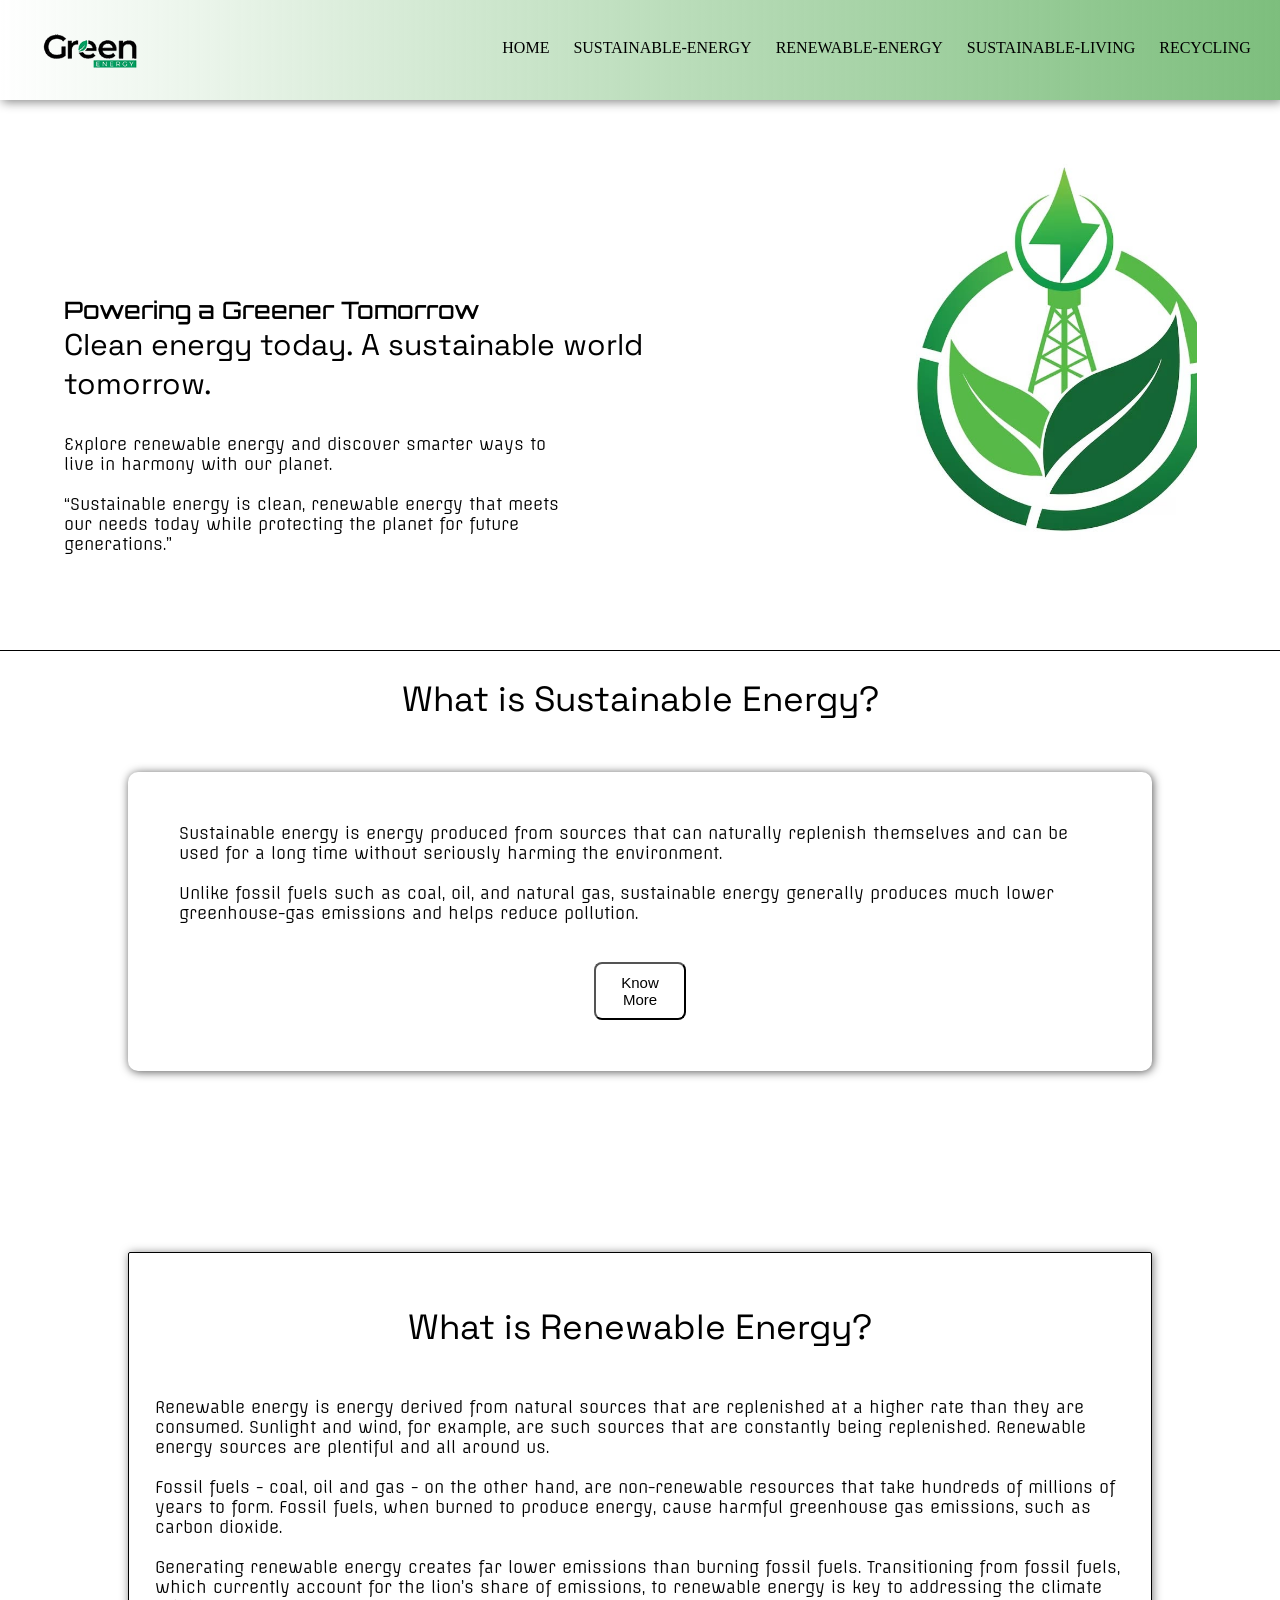
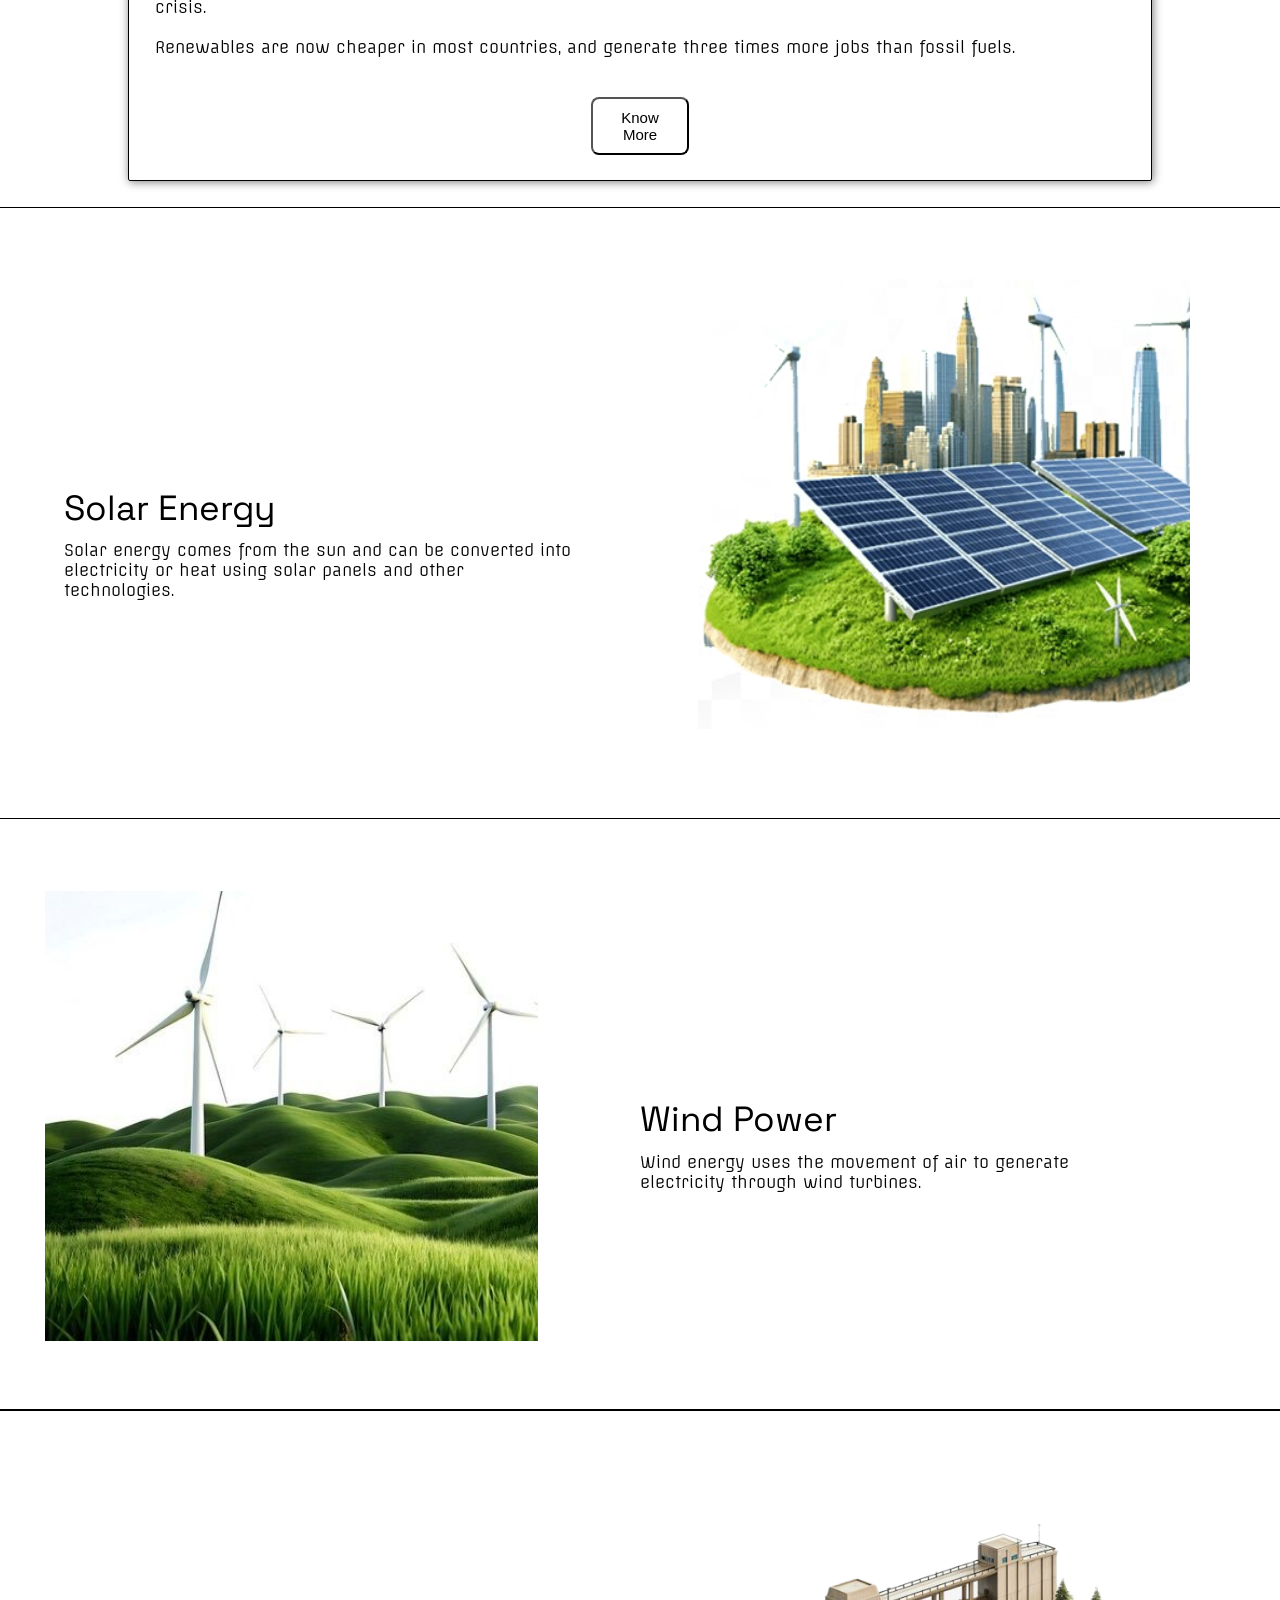
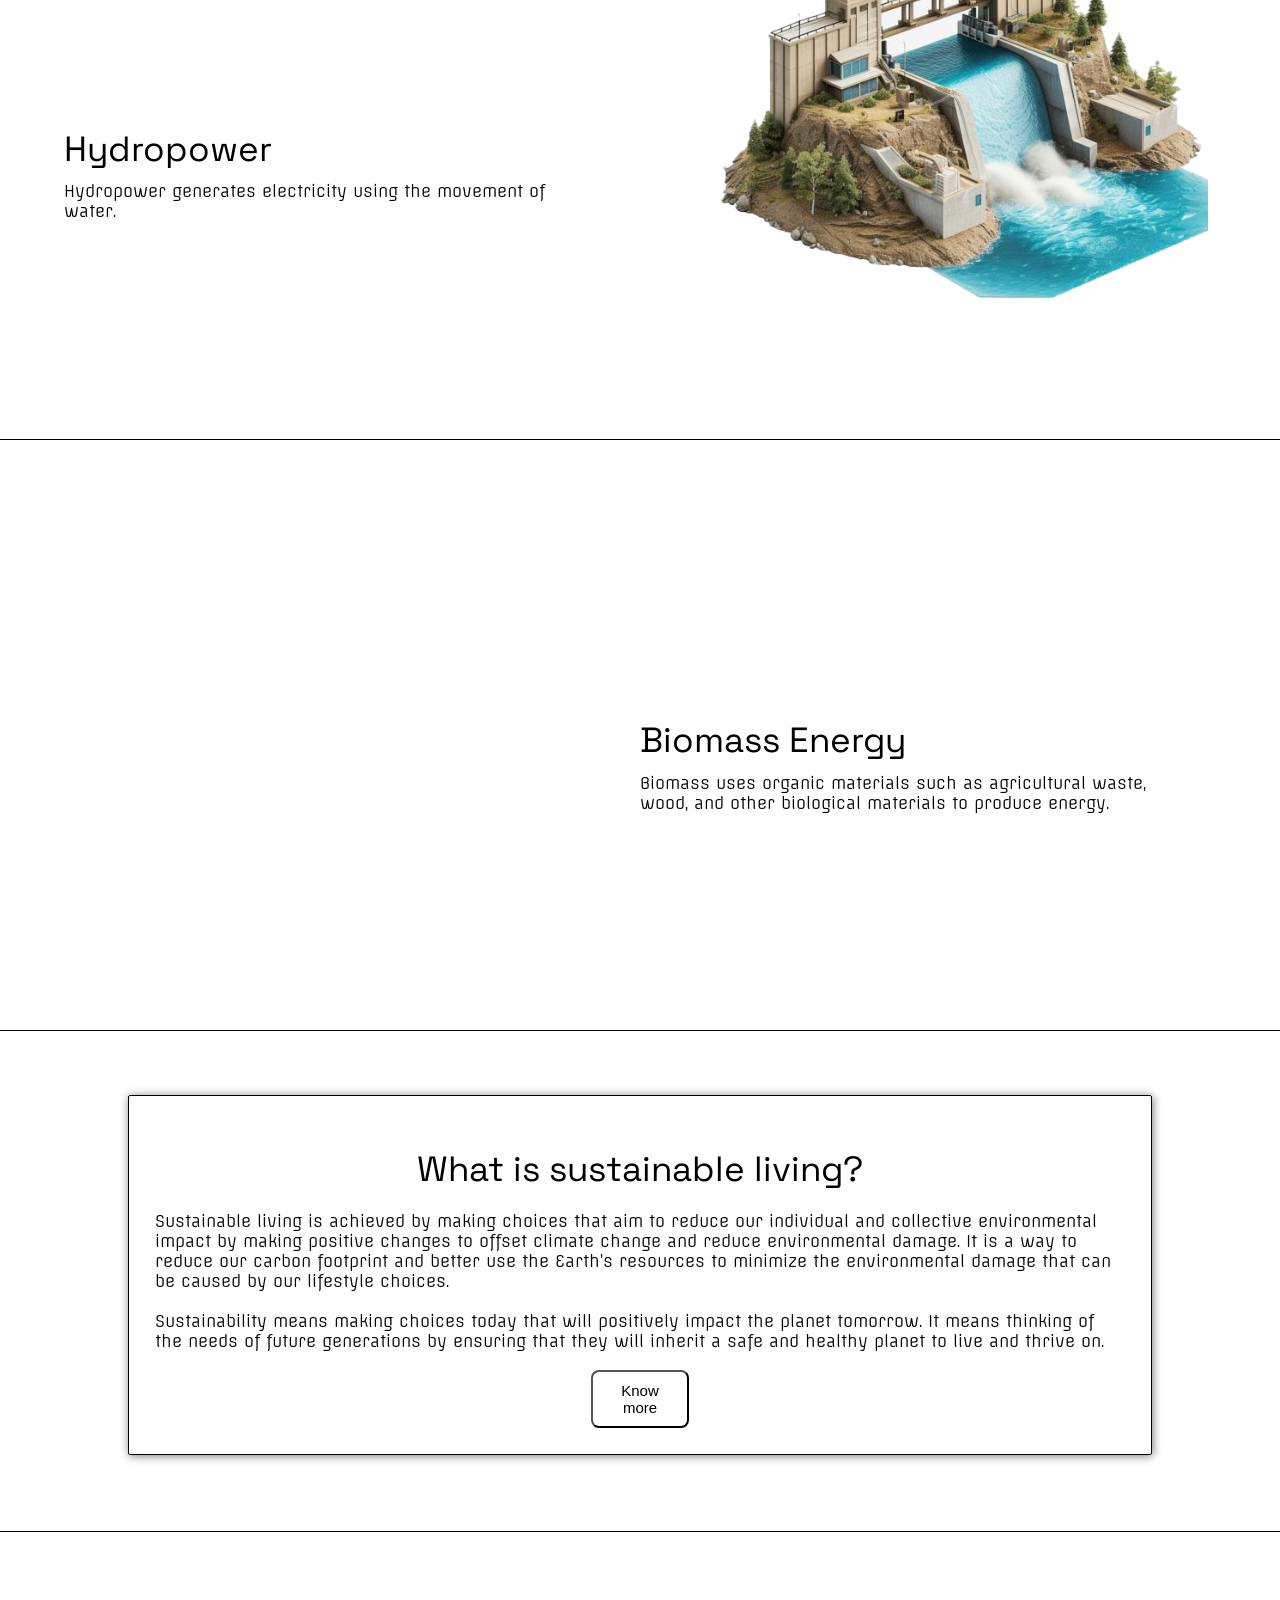
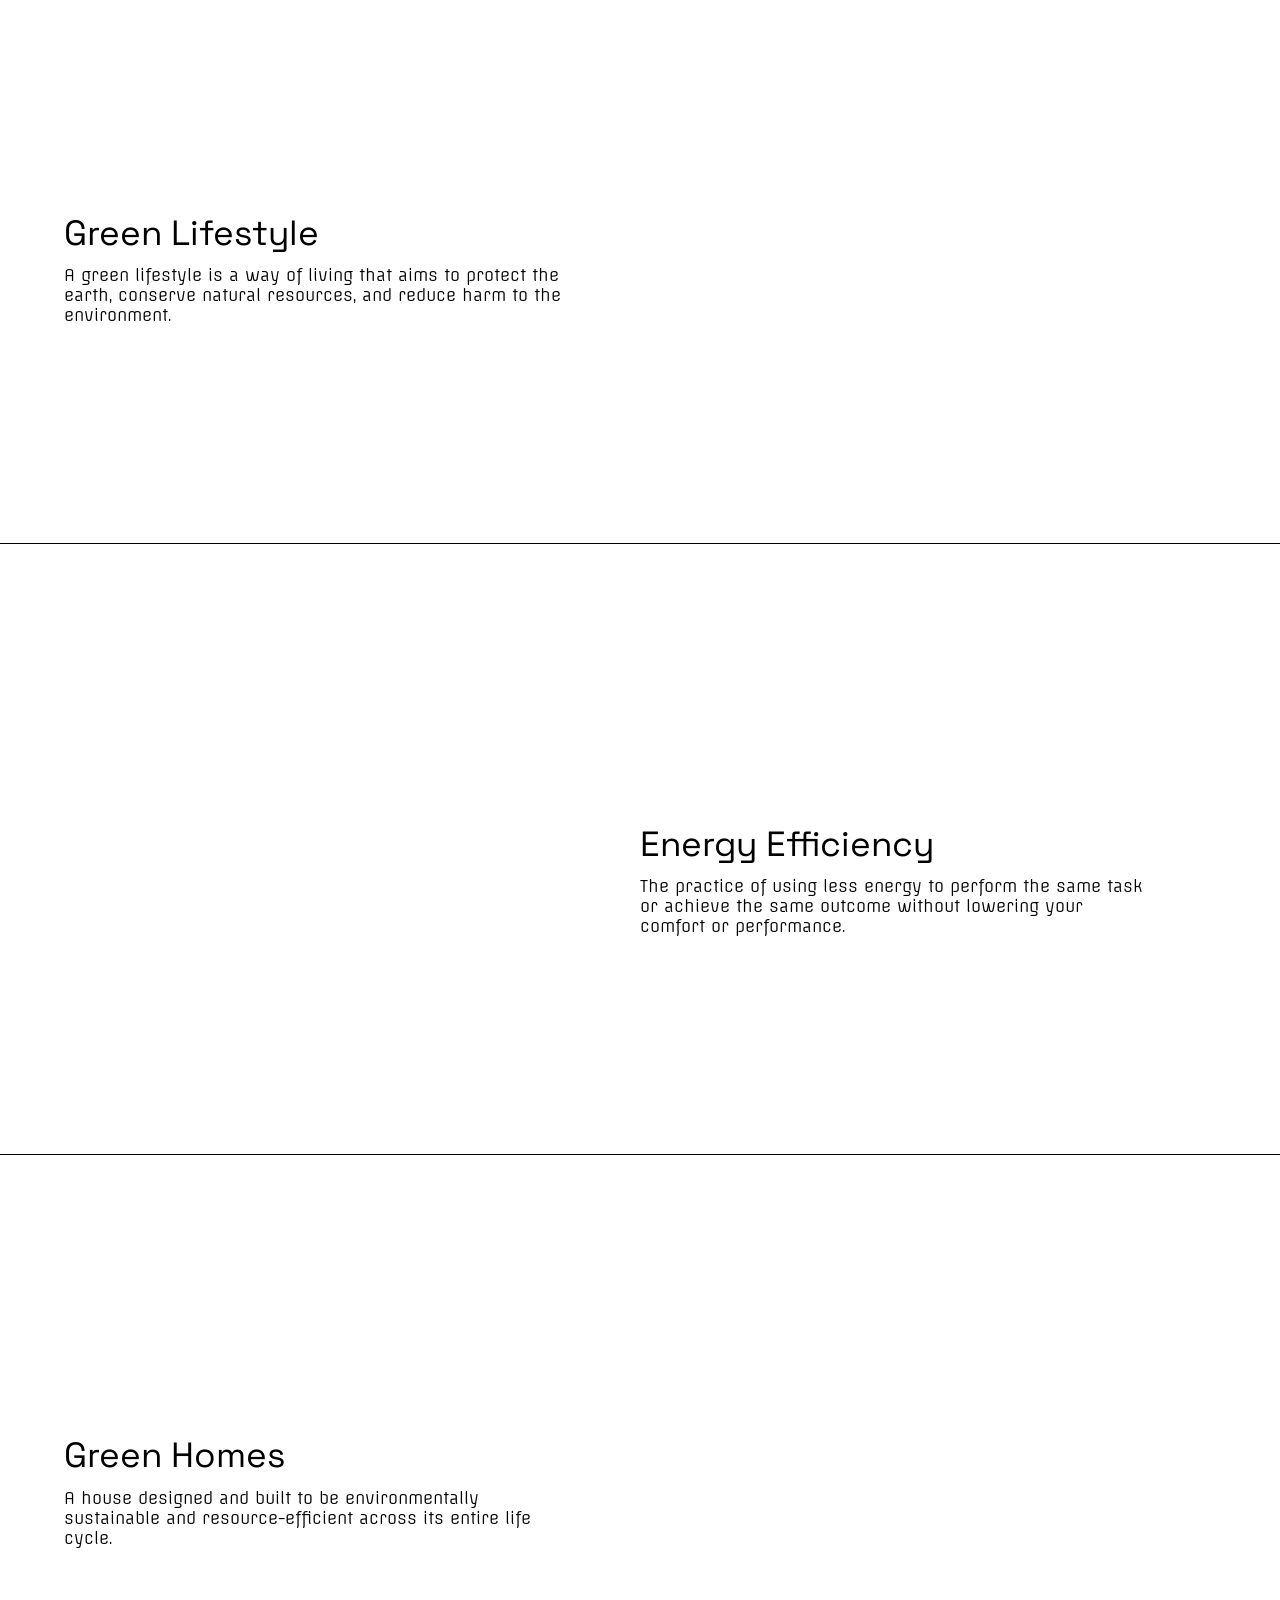
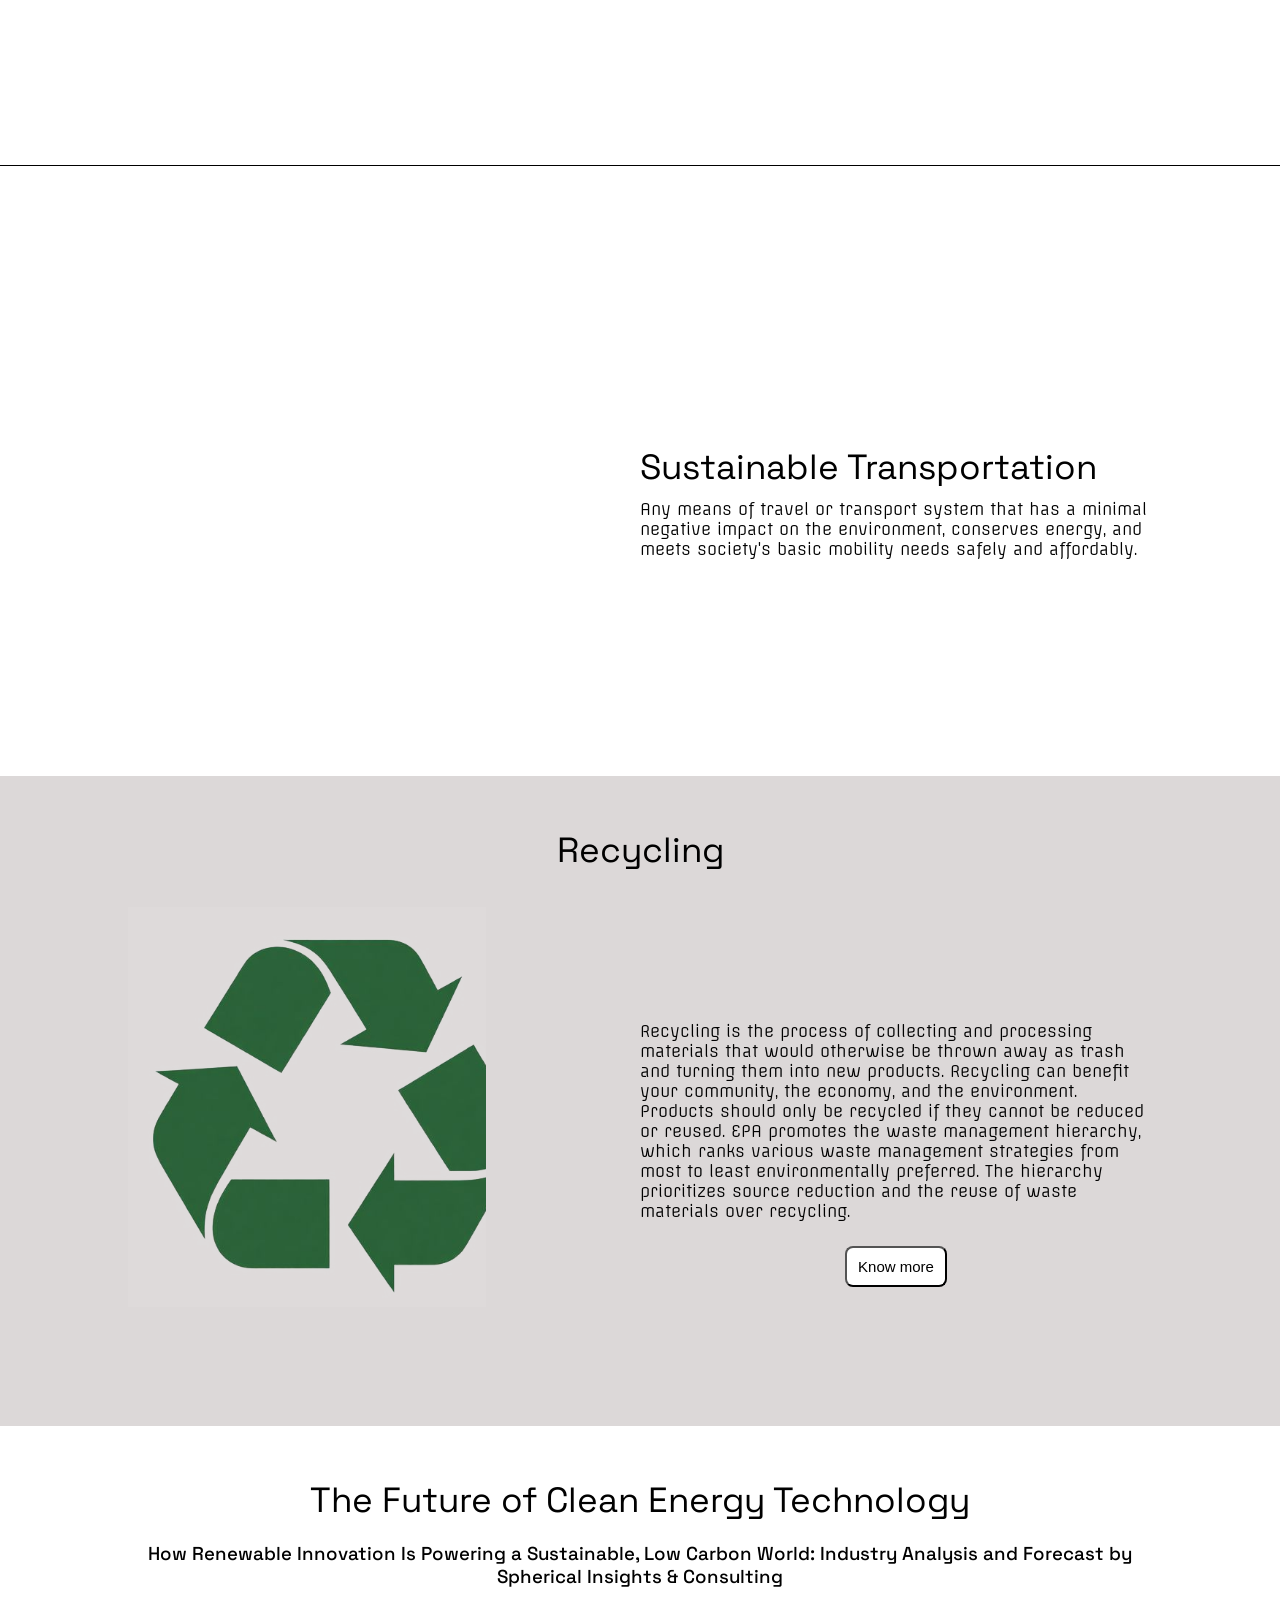
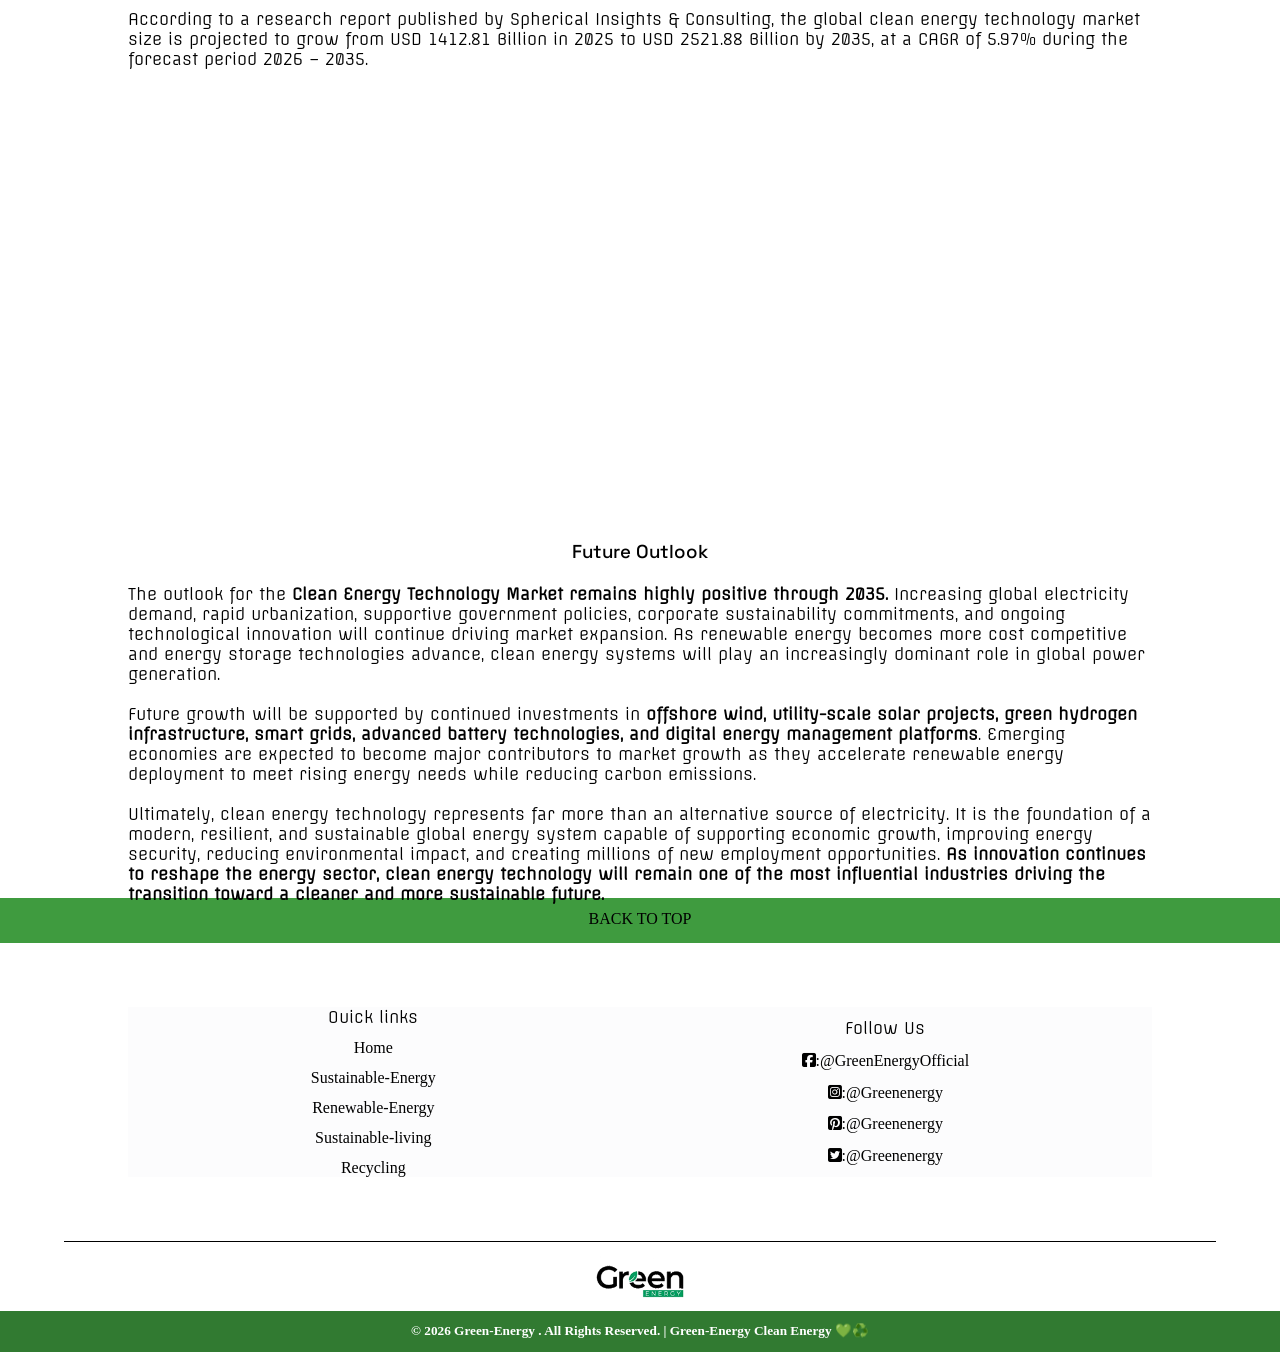
<file: index.html>
<!DOCTYPE html>
<html lang="en">
<head>
    
    <link rel="stylesheet" href="https://cdnjs.cloudflare.com/ajax/libs/font-awesome/6.4.0/css/all.min.css" integrity="sha512-iecdLmaskl7CVkqkXNQ/ZH/XLlvWZOJyj7Yy7tcenmpD1ypASozpmT/E0iPtmFIB46ZmdtAc9eNBvH0H/ZpiBw==" crossorigin="anonymous" referrerpolicy="no-referrer" />
    <link rel="preconnect" href="https://fonts.googleapis.com">
    <link rel="preconnect" href="https://fonts.gstatic.com" crossorigin>
    <link href="https://fonts.googleapis.com/css2?family=Space+Grotesk:wght@300..700&display=swap" rel="stylesheet">
    <link rel="preconnect" href="https://fonts.googleapis.com">
    <link rel="preconnect" href="https://fonts.gstatic.com" crossorigin>
    <link href="https://fonts.googleapis.com/css2?family=Offside&display=swap" rel="stylesheet">
    <link rel="preconnect" href="https://fonts.googleapis.com">
    <link rel="preconnect" href="https://fonts.gstatic.com" crossorigin>
    <link href="https://fonts.googleapis.com/css2?family=Orbitron:wght@400..900&display=swap" rel="stylesheet">
    <meta charset="UTF-8">
    <meta name="viewport" content="width=device-width, initial-scale=1.0">
    <title>Sustainable-Energy</title>
    <link rel="stylesheet" href="style.css">
</head>
<body>
    <header>
        <nav>
       <a href="index.html"><img src="images/logo.png"></a>
        <div class="nav-links" id="navigation">
            <i class="fa-solid fa-bars" id="menuIcon"></i>
             <ul>   
                        <li><a href="#Top">HOME</a></li>
                        <li><a href="#Sustainable">SUSTAINABLE-ENERGY</a></li>
                        <li><a href="#Renew">RENEWABLE-ENERGY</a></li>
                        <li><a href="#sustainable">SUSTAINABLE-LIVING</a></li>
                        <li><a href="#Recycle">RECYCLING</a></li>
                    </ul>
                   
        </div>
      
        
    </nav>
    </header>
    <a name="top">
            <section class="hero-section">
        <div class="hero">
            <div class="image-box">
                <div class="image" style="background-image: url(images/hero.jpg);">

                </div>
            </div>
            <div class="main-heading">
            <div class="hero-text">
                <h1>Powering a Greener Tomorrow</h1>
                <h2>Clean energy today. A sustainable world tomorrow.</h2>
                <p>Explore renewable energy and discover smarter ways to live in harmony with our planet.</p>
                <p class="text">“Sustainable energy is clean, renewable energy that meets our needs today while protecting the planet for future generations.”</p>
            </div>
            </div>
        </div>
    </a>
    </section>
    <a name="Sustainable">
    <section class="about" style="background-image: url(https://i.pinimg.com/1200x/28/0d/ff/280dffe4c6360828a0052e5525f8647b.jpg);">
        <div class="energy">
            <div class="sustainable">
                <h2>What is Sustainable Energy?</h2>
                <p>Sustainable energy is energy produced from sources that can naturally replenish themselves and can be used for a long time without seriously harming the environment.
                    <br><br>
                Unlike fossil fuels such as coal, oil, and natural gas, sustainable energy generally produces much lower greenhouse-gas emissions and helps reduce pollution.
                    <br><br>
                <button><a href="sustainable.html">Know More</a></button>
        </p>
        </div>
        </div>
    </a>
    </section>
    <a name="Renew">
    <div class="renew">
        <div class="energyy">
        <h2>What is Renewable Energy?</h2>
    </div>
    <div class="para">
        <p>Renewable energy is energy derived from natural sources that are replenished at a higher rate than they are consumed. Sunlight and wind, for example, are such sources that are constantly being replenished. Renewable energy sources are plentiful and all around us.<br><br>

        Fossil fuels - coal, oil and gas - on the other hand, are non-renewable resources that take hundreds of millions of years to form. Fossil fuels, when burned to produce energy, cause harmful greenhouse gas emissions, such as carbon dioxide.<br><br>

        Generating renewable energy creates far lower emissions than burning fossil fuels. Transitioning from fossil fuels, which currently account for the lion’s share of emissions, to renewable energy is key to addressing the climate crisis.<br><br>

        Renewables are now cheaper in most countries, and generate three times more jobs than fossil fuels.
        <br><br> 
        <button><a href="renew.html">Know More</a></button>
    </p>
    </div>
    </div>
    </a>
    <section class="solar-energy">
        <div class="img">
            <div class="img1" style="background-image: url(images/solar.png);">
            </div>
        </div>
        <div class="text1">
            <div class="text-in">
                <h2>Solar Energy</h2>
                <p>Solar energy comes from the sun and can be converted into electricity or heat using solar panels and other technologies.</p>
            </div>
        </div>
     
    </section>
    <section class="wind-energy">
        <div class="img2">
            <div class="img-2" style="background-image: url(images/wind.jpg);">
            </div>
        </div>
        <div class="text2">
            <div class="text-in2">
                <h2>Wind Power</h2>
                <p>Wind energy uses the movement of air to generate electricity through wind turbines.</p>
            </div>
        </div>
     
    </section>
     <section class="green">

    <section class="hydro">
        <div class="img3">
            <div class="img-3" style="background-image: url(images/hydro.png);">
            </div>
        </div>
        <div class="text3">
            <div class="text-in3">
                <h2>Hydropower</h2>
                <p>Hydropower generates electricity using the movement of water.</p>
            </div>
        </div>
    </section>
     <section class="biomass">
        <div class="img4">
            <div class="img-4" style="background-image: url(https://i.pinimg.com/736x/93/c3/8e/93c38e85f0ddbf1bdff8a47d086c9d7b.jpg);">
            </div>
        </div>
        <div class="text4">
            <div class="text-in4">
                <h2>Biomass Energy</h2>
                <p>Biomass uses organic materials such as agricultural waste, wood, and other biological materials to produce energy.</p>
            </div>
        </div>
    </section>
    <a name="sustainable">
    <section class="living">
        <div class="sustainable-living">
            <h2>What is sustainable living?</h2>
            <p>Sustainable living is achieved by making choices that aim to reduce our individual and collective environmental impact by making positive changes to offset climate change and reduce environmental damage. It is a way to reduce our carbon footprint and better use the Earth’s resources to minimize the environmental damage that can be caused by our lifestyle choices.<br><br>

            Sustainability means making choices today that will positively impact the planet tomorrow. It means thinking of the needs of future generations by ensuring that they will inherit a safe and healthy planet to live and thrive on.</p>
            <button><a href="sustainablelive.html">Know more</a></button>
        </div>
    </a>
    </section>
    <section class="green">
        <div class="image4">
            <div class="image-4" style="background-image: url(https://i.pinimg.com/1200x/aa/32/b8/aa32b8f2a07d497e51e0eb8f79c64cc8.jpg);"></div>
        </div>
        <div class="lifestyle">
            <div class="text-lifestyle">
                <h2>Green Lifestyle</h2>
                <p>A green lifestyle is a way of living that aims to protect the earth, conserve natural resources, and reduce harm to the environment.</p>
            </div>
        </div>
    </section>
     <section class="Efficiency">
        <div class="image5">
            <div class="image-5" style="background-image: url(https://i.pinimg.com/1200x/99/b5/1b/99b51b633de933d45c4aa4aae7b25ad8.jpg);"></div>
        </div>
        <div class="Energy-Efficiency">
            <div class="text-Energy">
                <h2>Energy Efficiency</h2>
                <p>The practice of using less energy to perform the same task or achieve the same outcome without lowering your comfort or performance.</p>
            </div>
        </div>
    </section>
    <section class="green-homes">
        <div class="image6">
            <div class="image-6" style="background-image: url(https://i.pinimg.com/1200x/4d/95/49/4d9549ec202d599b0a6e35219ee881aa.jpg);"></div>
        </div>
        <div class="green-home">
            <div class="text-home">
                <h2>Green Homes</h2>
                <p>A house designed and built to be environmentally sustainable and resource-efficient across its entire life cycle.</p>
            </div>
        </div>
    </section>
    <section class="Transportation">
        <div class="image7">
            <div class="image-7" style="background-image: url(https://i.pinimg.com/736x/fb/d9/a9/fbd9a90abe4dd4a576b5b38d9158262a.jpg);"></div>
        </div>
        <div class="Sustainable-Transportation">
            <div class="text-Transportation">
                <h2>Sustainable Transportation</h2>
                <p>Any means of travel or transport system that has a minimal negative impact on the environment, conserves energy, and meets society's basic mobility needs safely and affordably.</p>
            </div>
        </div>
    </section>
    <a name="Recycle">
    <section class="recycling">
        <div class="recycle">
            <h2>Recycling</h2>
            <div class="imgrecycle" >
                <div class="recycle-image" style="background-image: url(images/recycle.png);"></div>
            </div>
            <div class="recycle-text">
                <p>Recycling is the process of collecting and processing materials that would otherwise be thrown away as trash and turning them into new products. Recycling can benefit your community, the economy, and the environment. Products should only be recycled if they cannot be reduced or reused. EPA promotes the waste management hierarchy, which ranks various waste management strategies from most to least environmentally preferred. The hierarchy prioritizes source reduction and the reuse of waste materials over recycling.</p>
                <button class="button"><a href="recycle.html">Know more</a></button>
            </div>
        </div>
    </a>
    </section>
    <section class="future">
        <div class="future-energy">
            <h2>The Future of Clean Energy Technology </h2>
            <h3>How Renewable Innovation Is Powering a Sustainable, Low Carbon World: Industry Analysis and Forecast by Spherical Insights & Consulting</h3>
            <p> 
            According to a research report published by Spherical Insights & Consulting, the global clean energy technology market size is projected to grow from USD 1412.81 Billion in 2025 to USD 2521.88 Billion by 2035, at a CAGR of 5.97% during the forecast period 2026 – 2035.</p>
        
        </div>
        <div class="image10">
            <div class="image10-box" style="background-image: url(https://i.pinimg.com/736x/77/1a/56/771a5619c7104d921ab80ba6968952b3.jpg);"></div>
        </div>
        <h3 id="text1">Future Outlook</h3>
            <p>
            The outlook for the <b>Clean Energy Technology Market remains highly positive through 2035.</b> Increasing global electricity demand, rapid urbanization, supportive government policies, corporate sustainability commitments, and ongoing technological innovation will continue driving market expansion. As renewable energy becomes more cost competitive and energy storage technologies advance, clean energy systems will play an increasingly dominant role in global power generation.<br><br>
            Future growth will be supported by continued investments in <b>offshore wind, utility-scale solar projects, green hydrogen infrastructure, smart grids, advanced battery technologies, and digital energy management platforms</b>. Emerging economies are expected to become major contributors to market growth as they accelerate renewable energy deployment to meet rising energy needs while reducing carbon emissions.<br><br>
            Ultimately, clean energy technology represents far more than an alternative source of electricity. It is the foundation of a modern, resilient, and sustainable global energy system capable of supporting economic growth, improving energy security, reducing environmental impact, and creating millions of new employment opportunities. <b>As innovation continues to reshape the energy sector, clean energy technology will remain one of the most influential industries driving the transition toward a cleaner and more sustainable future.</b></p>
    </section>
 <section class="footer">     
    <footer>
        <div id="top"><a href="#Top">BACK TO TOP</a></div>
      <div class="foot">
        <ul>
            <p>Ouick links</p>
            <a href="#Top">Home</a>
            <a href="#Sustainable">Sustainable-Energy</a>
            <a href="#Renew">Renewable-Energy</a>
            <a href="#sustainable">Sustainable-living</a>
            <a href="#Recycle">Recycling</a>
        </ul>
        <ul>
                <p>Follow Us</p>
                <a><i class="fa-brands fa-square-facebook"></i>:@GreenEnergyOfficial</a>
                <a><i class="fa-brands fa-square-instagram"></i>:@Greenenergy</a>
                <a><i class="fa-brands fa-square-pinterest"></i>:@Greenenergy</a>
                <a><i class="fa-brands fa-square-twitter"></i>:@Greenenergy</a>
            </ul>
        </div> 
        <div class="logo-img">
            <div class="logo-box" style="background-image: url(images/logo.png);"></div>
        </div>
         <div class="foot-end">
            <h5>© 2026 Green-Energy . All Rights Reserved. | Green-Energy Clean Energy 💚♻️</h5>
        </div>
      
    </footer>
    </section>
   <script>
        let menuIcon = document.getElementById("menuIcon");
        let menu = document.querySelector(".nav-links ul");

        menuIcon.onclick = function() {
        menu.classList.toggle("show");



         if (menu.classList.contains("show")) {
            menuIcon.classList.remove("fa-bars");
            menuIcon.classList.add("fa-xmark");
            } 
        else {
            menuIcon.classList.remove("fa-xmark");
            menuIcon.classList.add("fa-bars");
            }
};
    </script>
</body>
</html>
</file>
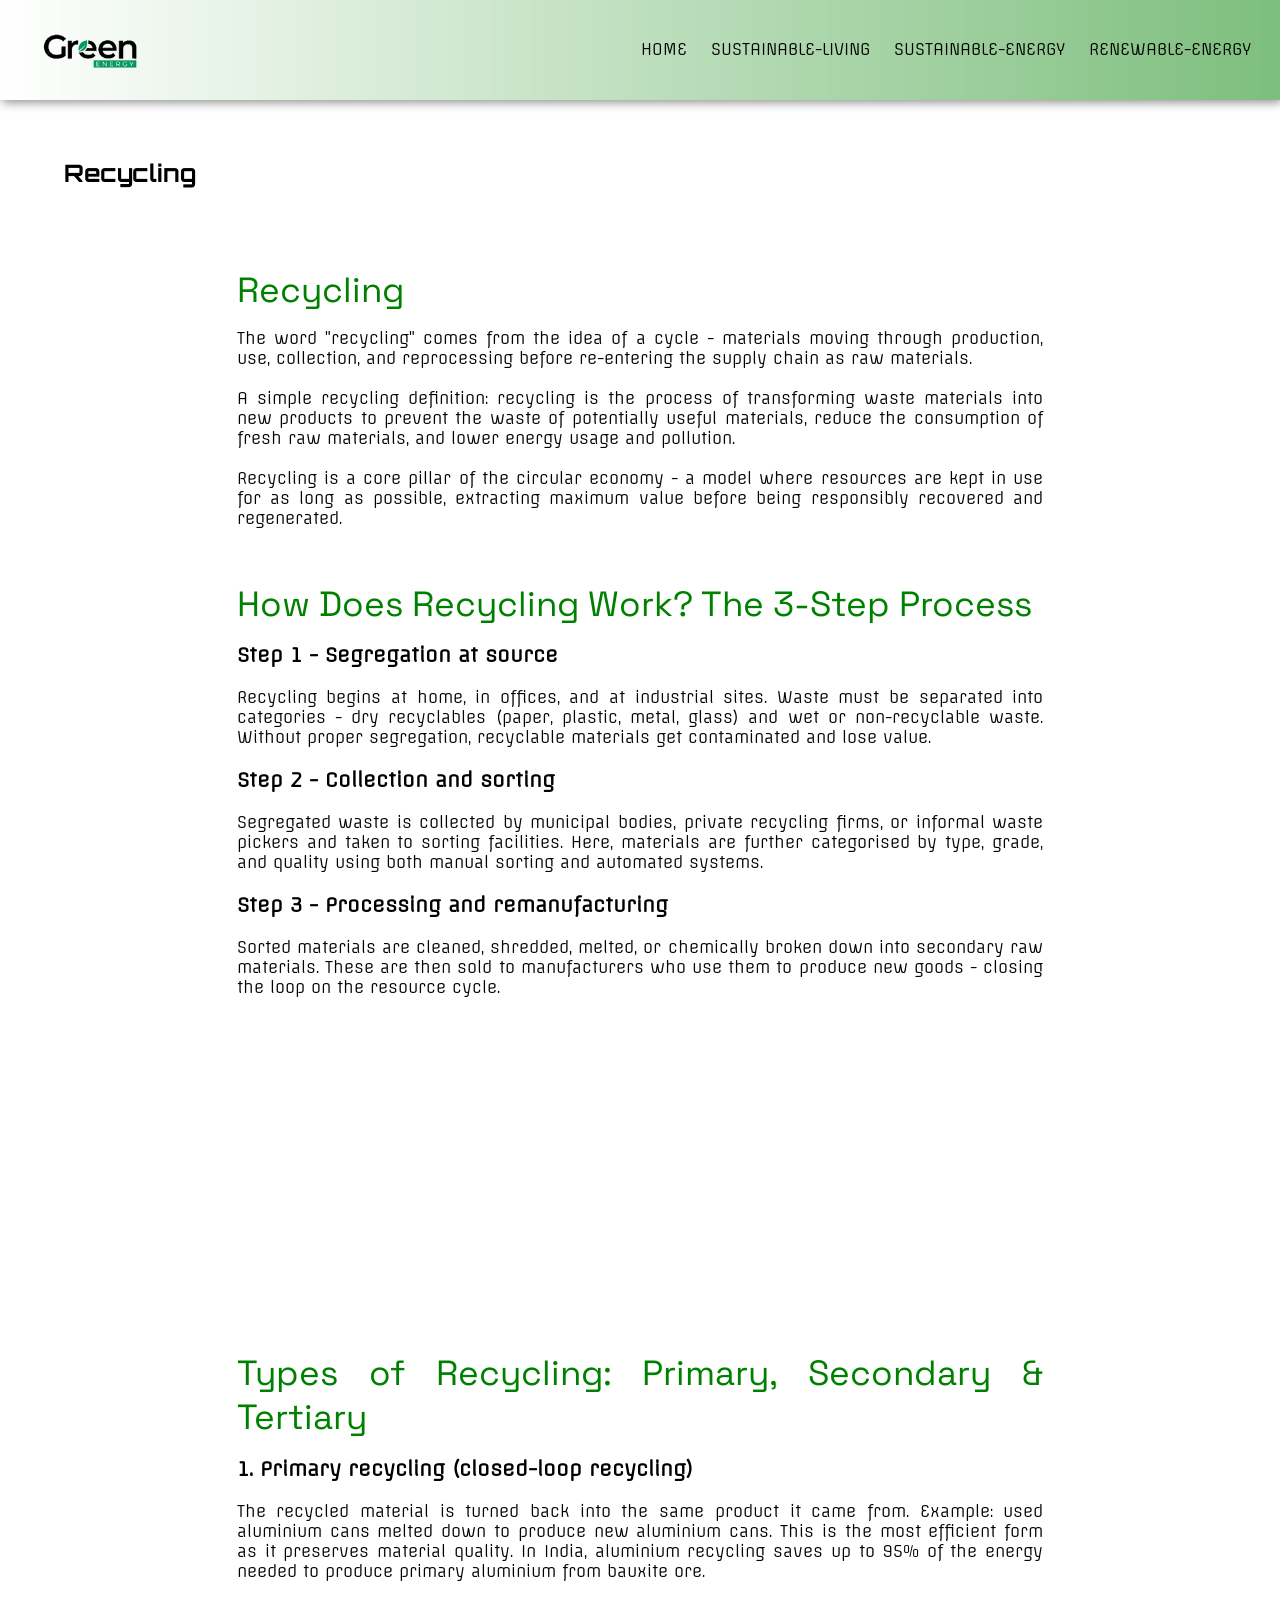
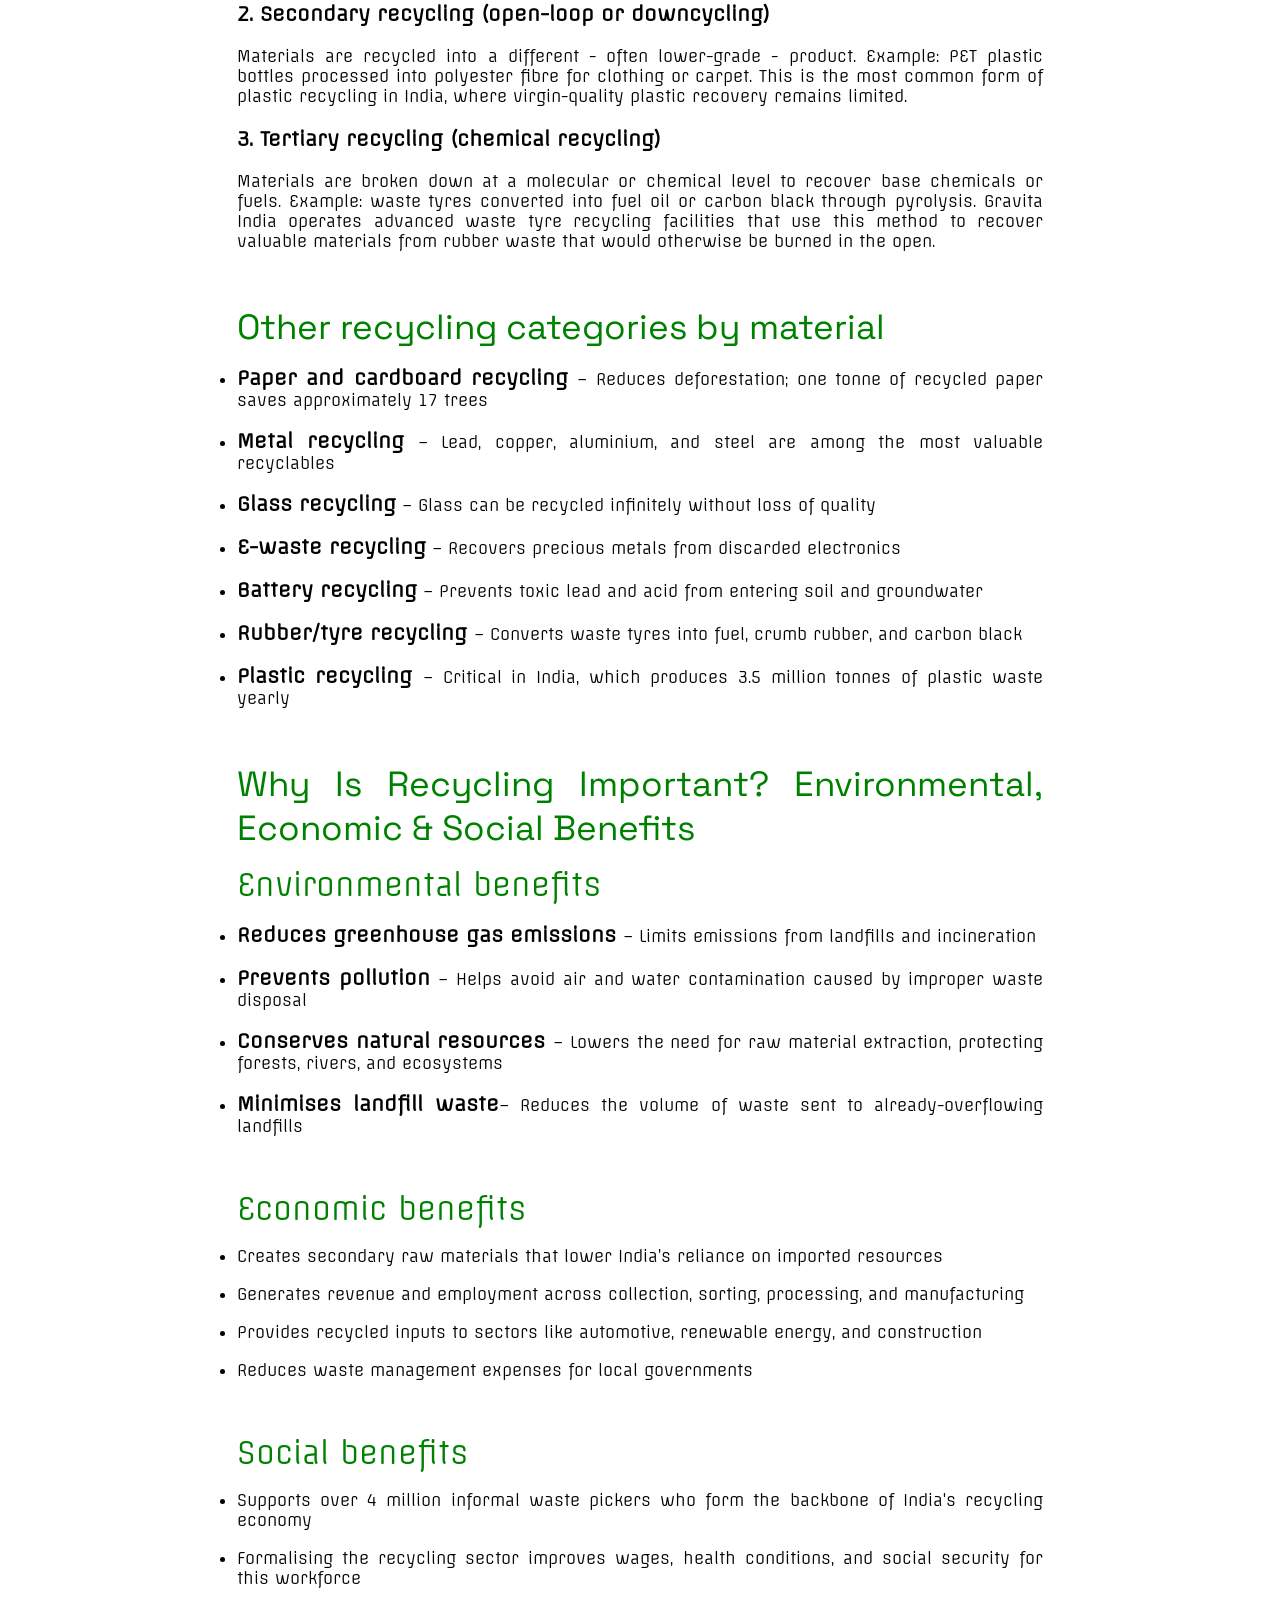
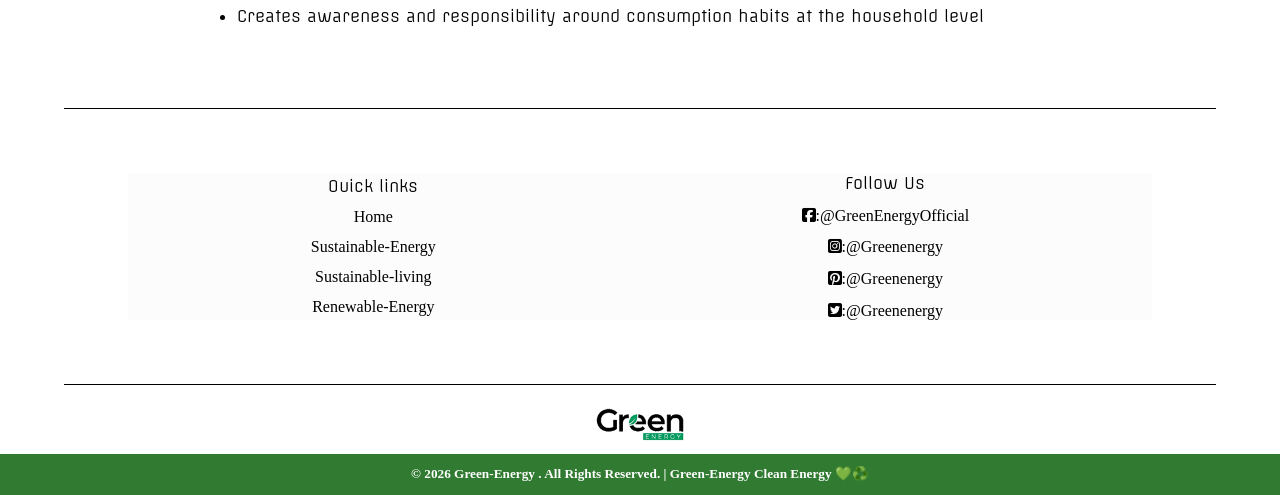
<file: recycle.html>
<!DOCTYPE html>
<html lang="en">
<head>
    <link rel="stylesheet" href="https://cdnjs.cloudflare.com/ajax/libs/font-awesome/6.4.0/css/all.min.css" integrity="sha512-iecdLmaskl7CVkqkXNQ/ZH/XLlvWZOJyj7Yy7tcenmpD1ypASozpmT/E0iPtmFIB46ZmdtAc9eNBvH0H/ZpiBw==" crossorigin="anonymous" referrerpolicy="no-referrer" />
    <link rel="preconnect" href="https://fonts.googleapis.com">
    <link rel="preconnect" href="https://fonts.gstatic.com" crossorigin>
    <link href="https://fonts.googleapis.com/css2?family=Space+Grotesk:wght@300..700&display=swap" rel="stylesheet">
    <link rel="preconnect" href="https://fonts.googleapis.com">
    <link rel="preconnect" href="https://fonts.gstatic.com" crossorigin>
    <link href="https://fonts.googleapis.com/css2?family=Offside&display=swap" rel="stylesheet">
    <link rel="preconnect" href="https://fonts.googleapis.com">
    <link rel="preconnect" href="https://fonts.gstatic.com" crossorigin>
    <link href="https://fonts.googleapis.com/css2?family=Orbitron:wght@400..900&display=swap" rel="stylesheet">
    <meta charset="UTF-8">
    <meta name="viewport" content="width=device-width, initial-scale=1.0">
    <title>Recycling</title>
    <link rel="stylesheet" href="recycle.css">
</head>
<body>
     <header>
        <nav>
       <a href="index.html"><img src="images/logo.png"></a>
        <div class="nav-links" id="navigation">
            <i class="fa-solid fa-bars" id="menuIcon"></i>
             <ul>   
                        <li><a href="index.html">HOME</a></li>
                        <li><a href="sustainablelive.html">SUSTAINABLE-LIVING</a></li>
                        <li><a href="sustainable.html">SUSTAINABLE-ENERGY</a></li>
                        <li><a href="renew.html">RENEWABLE-ENERGY</a></li>
                    </ul>
        </div> 
    </nav>
    </header>
    <section class="hero-section">
        <div class="hero-div">
            <h1><b>Recycling</b></h1>
            <div class="hero-text">
                <h2>Recycling</h2>
                <p>The word "recycling" comes from the idea of a cycle - materials moving through production, use, collection, and reprocessing before re-entering the supply chain as raw materials.<br><br>

                A simple recycling definition: recycling is the process of transforming waste materials into new products to prevent the waste of potentially useful materials, reduce the consumption of fresh raw materials, and lower energy usage and pollution.<br><br>

                Recycling is a core pillar of the circular economy - a model where resources are kept in use for as long as possible, extracting maximum value before being responsibly recovered and regenerated. </p><br><br><br>



                <h2>How Does Recycling Work? The 3-Step Process</h2>


                <p><b>Step 1 - Segregation at source</b><br><br>
                Recycling begins at home, in offices, and at industrial sites. Waste must be separated into categories - dry recyclables (paper, plastic, metal, glass) and wet or non-recyclable waste. Without proper segregation, recyclable materials get contaminated and lose value.<br><br>

                <b>Step 2 - Collection and sorting</b><br><br>
                Segregated waste is collected by municipal bodies, private recycling firms, or informal waste pickers and taken to sorting facilities. Here, materials are further categorised by type, grade, and quality using both manual sorting and automated systems.<br><br>

                <b>Step 3 - Processing and remanufacturing</b><br><br>
                Sorted materials are cleaned, shredded, melted, or chemically broken down into secondary raw materials. These are then sold to manufacturers who use them to produce new goods - closing the loop on the resource cycle. 
                 <div class="image">
                <div class="image-box" style="background-image: url(https://i.pinimg.com/736x/e0/1d/9e/e01d9e47996fae025c7de5699d48c13d.jpg);">
                </div>
            </div>
        </p>
                <br><br><br>
                <h2>Types of Recycling: Primary, Secondary & Tertiary</h2>

                <p><b>1. Primary recycling (closed-loop recycling)</b><br><br>

                The recycled material is turned back into the same product it came from. Example: used aluminium cans melted down to produce new aluminium cans. This is the most efficient form as it preserves material quality. In India, aluminium recycling saves up to 95% of the energy needed to produce primary aluminium from bauxite ore.<br><br>

                <b>2. Secondary recycling (open-loop or downcycling)</b><br><br>

                Materials are recycled into a different - often lower-grade - product. Example: PET plastic bottles processed into polyester fibre for clothing or carpet. This is the most common form of plastic recycling in India, where virgin-quality plastic recovery remains limited.<br><br>

                <b>3. Tertiary recycling (chemical recycling)</b><br><br>

                Materials are broken down at a molecular or chemical level to recover base chemicals or fuels. Example: waste tyres converted into fuel oil or carbon black through pyrolysis. Gravita India operates advanced waste tyre recycling facilities that use this method to recover valuable materials from rubber waste that would otherwise be burned in the open.
                </p><br><br><br>


                <h2>Other recycling categories by material </h2>
                <ul>
                    <li><b>Paper and cardboard recycling </b>– Reduces deforestation; one tonne of recycled paper saves approximately 17 trees</li><br>
                    <li><b>Metal recycling</b> – Lead, copper, aluminium, and steel are among the most valuable recyclables</li><br>
                    <li><b>Glass recycling</b> – Glass can be recycled infinitely without loss of quality</li><br>
                    <li><b>E-waste recycling</b> – Recovers precious metals from discarded electronics</li><br>
                    <li><b>Battery recycling</b> – Prevents toxic lead and acid from entering soil and groundwater</li><br>
                    <li><b>Rubber/tyre recycling </b>– Converts waste tyres into fuel, crumb rubber, and carbon black</li><br>
                    <li><b>Plastic recycling </b>– Critical in India, which produces 3.5 million tonnes of plastic waste yearly</li>
                </ul>
                <br><br><br>
                <h2>Why Is Recycling Important? Environmental, Economic & Social Benefits</h2>
                <p><span>Environmental benefits</span></p><br>
                    <ul>
                        <li><b>Reduces greenhouse gas emissions </b>– Limits emissions from landfills and incineration</li><br>
                        <li><b>Prevents pollution </b>– Helps avoid air and water contamination caused by improper waste disposal</li><br>
                        <li><b>Conserves natural resources </b>– Lowers the need for raw material extraction, protecting forests, rivers, and ecosystems</li><br>
                        <li><b>Minimises landfill waste</b>– Reduces the volume of waste sent to already-overflowing landfills</li>
                    </ul>
                        <br><br><br>
                    <p><span>Economic benefits</span></p><br>
                    <ul>
                        <li>Creates secondary raw materials that lower India’s reliance on imported resources</li><br>
                        <li>Generates revenue and employment across collection, sorting, processing, and manufacturing</li><br>
                        <li>Provides recycled inputs to sectors like automotive, renewable energy, and construction</li><br>
                        <li>Reduces waste management expenses for local governments</li>
                    </ul>
                    <br><br><br>
                    <p><span>Social benefits</span></p><br>
                    <ul>
                        <li>Supports over 4 million informal waste pickers who form the backbone of India's recycling economy</li><br>
                        <li>Formalising the recycling sector improves wages, health conditions, and social security for this workforce</li><br>
                        <li>Creates awareness and responsibility around consumption habits at the household level</li><br>
                    </ul>
                
        </div>
    </section>
    <section class="footer">     
    <footer>
      <div class="foot">
        <ul>
            <p>Ouick links</p>
            <a href="#Top">Home</a>
            <a href="sustainable.html">Sustainable-Energy</a>
            <a href="sustainablelive.html">Sustainable-living</a>
            <a href="renew.html">Renewable-Energy</a>
        </ul>
        <ul>
                <p>Follow Us</p>
                <a><i class="fa-brands fa-square-facebook"></i>:@GreenEnergyOfficial</a>
                <a><i class="fa-brands fa-square-instagram"></i>:@Greenenergy</a>
                <a><i class="fa-brands fa-square-pinterest"></i>:@Greenenergy</a>
                <a><i class="fa-brands fa-square-twitter"></i>:@Greenenergy</a>
            </ul>
        </div> 
        <div class="logo-img">
            <div class="logo-box" style="background-image: url(images/logo.png);"></div>
        </div>
         <div class="foot-end">
            <h5>© 2026 Green-Energy . All Rights Reserved. | Green-Energy Clean Energy 💚♻️</h5>
        </div>
      
    </footer>
    </section>
     <script>
        let menuIcon = document.getElementById("menuIcon");
        let menu = document.querySelector(".nav-links ul");

        menuIcon.onclick = function() {
        menu.classList.toggle("show");



         if (menu.classList.contains("show")) {
            menuIcon.classList.remove("fa-bars");
            menuIcon.classList.add("fa-xmark");
            } 
        else {
            menuIcon.classList.remove("fa-xmark");
            menuIcon.classList.add("fa-bars");
            }
};
</script>
    
</body>
</html>
</file>
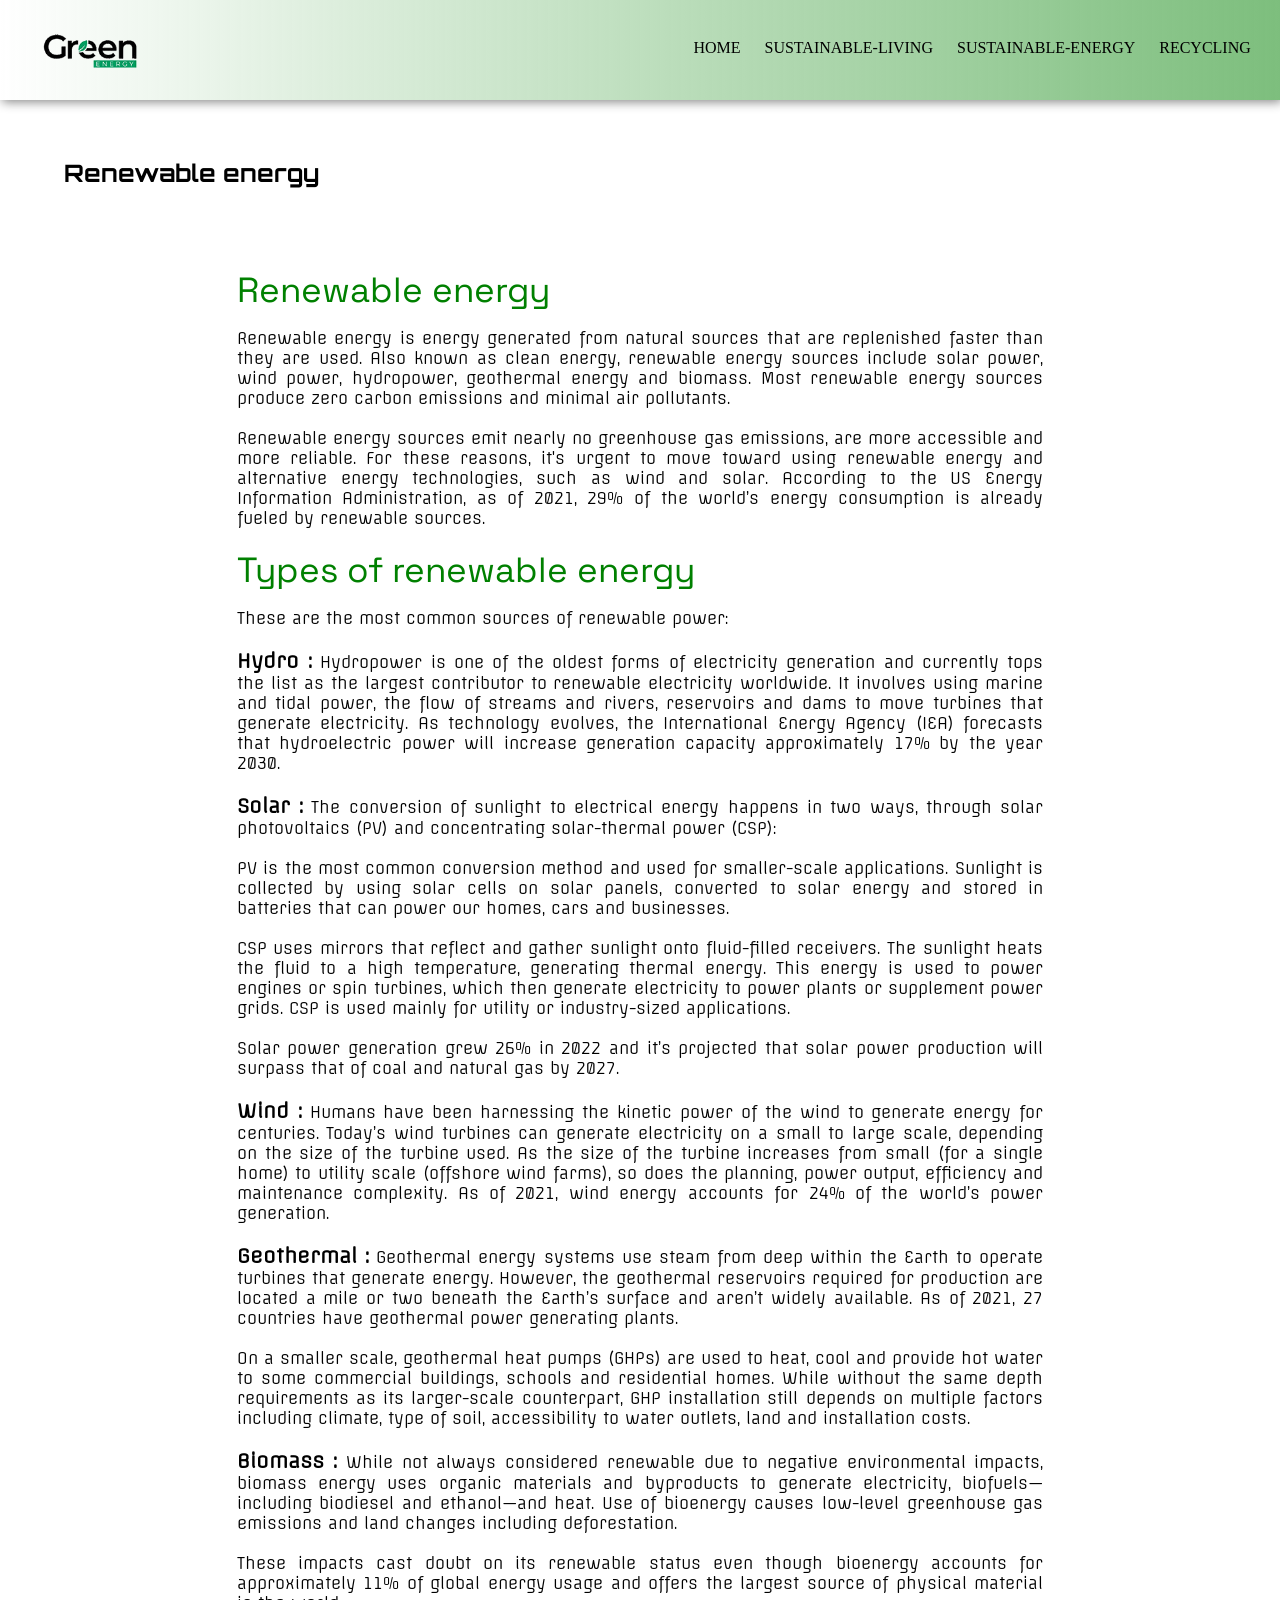
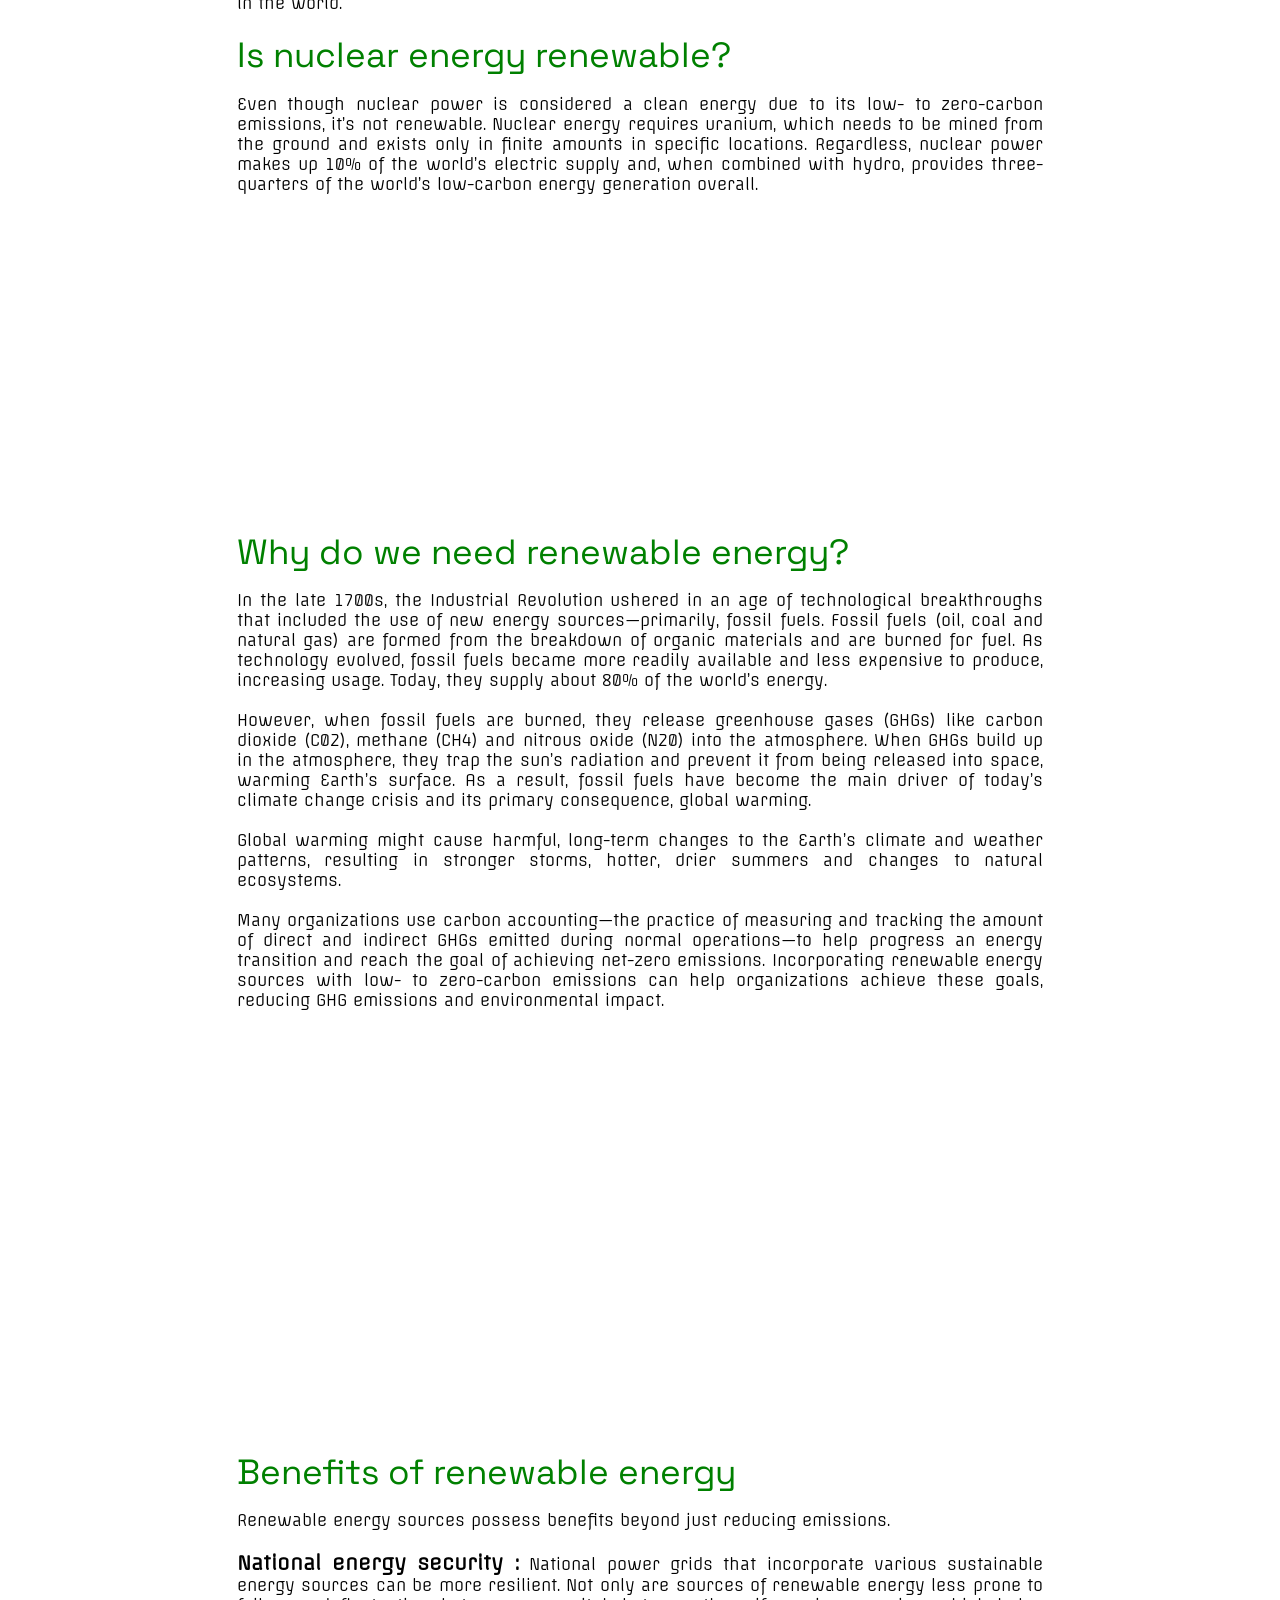
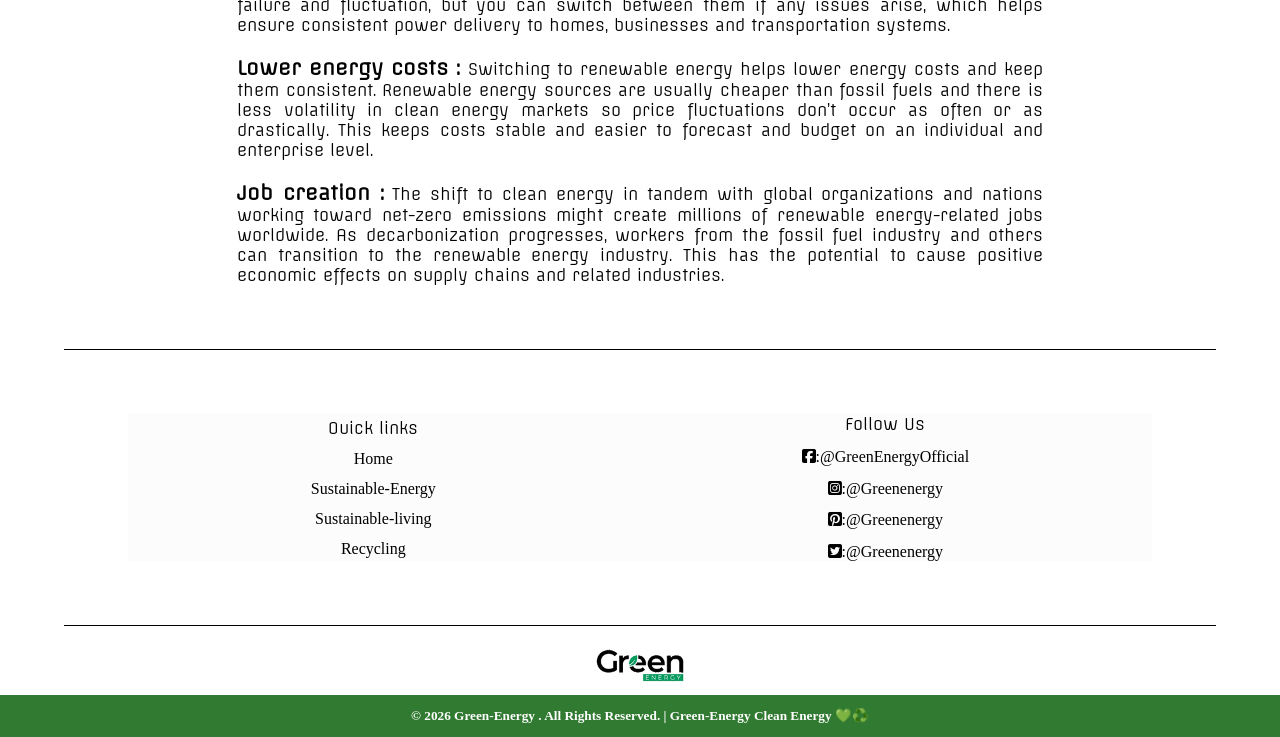
<file: renew.html>
<!DOCTYPE html>
<html lang="en">
<head>
     <link rel="stylesheet" href="https://cdnjs.cloudflare.com/ajax/libs/font-awesome/6.4.0/css/all.min.css" integrity="sha512-iecdLmaskl7CVkqkXNQ/ZH/XLlvWZOJyj7Yy7tcenmpD1ypASozpmT/E0iPtmFIB46ZmdtAc9eNBvH0H/ZpiBw==" crossorigin="anonymous" referrerpolicy="no-referrer" />
    <link rel="preconnect" href="https://fonts.googleapis.com">
    <link rel="preconnect" href="https://fonts.gstatic.com" crossorigin>
    <link href="https://fonts.googleapis.com/css2?family=Space+Grotesk:wght@300..700&display=swap" rel="stylesheet">
    <link rel="preconnect" href="https://fonts.googleapis.com">
    <link rel="preconnect" href="https://fonts.gstatic.com" crossorigin>
    <link href="https://fonts.googleapis.com/css2?family=Offside&display=swap" rel="stylesheet">
    <link rel="preconnect" href="https://fonts.googleapis.com">
    <link rel="preconnect" href="https://fonts.gstatic.com" crossorigin>
    <link href="https://fonts.googleapis.com/css2?family=Orbitron:wght@400..900&display=swap" rel="stylesheet">
    <meta charset="UTF-8">
    <meta name="viewport" content="width=device-width, initial-scale=1.0">
    <title>Renewable-Energy</title>
    <link rel="stylesheet" href="renew.css">
</head>
<body>
     <header>
        <nav>
       <a href="index.html"><img src="images/logo.png"></a>
        <div class="nav-links" id="navigation">
            <i class="fa-solid fa-bars" id="menuIcon"></i>
             <ul>   
                        <li><a href="index.html">HOME</a></li>
                        <li><a href="sustainablelive.html">SUSTAINABLE-LIVING</a></li>
                        <li><a href="sustainable.html">SUSTAINABLE-ENERGY</a></li>
                        <li><a href="recycle.html">RECYCLING</a></li>
                    </ul>
        </div> 
    </nav>
    </header>
    <section class="hero-section">
        <div class="hero-div">
            <h1><b>Renewable energy</b></h1>
            <div class="hero-text">
                <h2>Renewable energy</h2>
                <p>Renewable energy is energy generated from natural sources that are replenished faster than they are used. Also known as clean energy, renewable energy sources include solar power, wind power, hydropower, geothermal energy and biomass. Most renewable energy sources produce zero carbon emissions and minimal air pollutants.<br><br>
                Renewable energy sources emit nearly no greenhouse gas emissions, are more accessible and more reliable. For these reasons, it's urgent to move toward using renewable energy and alternative energy technologies, such as wind and solar. According to the US Energy Information Administration, as of 2021, 29% of the world’s energy consumption is already fueled by renewable sources.<br><br></p>

                <h2>Types of renewable energy</h2>
                <p>These are the most common sources of renewable power:<br><br>
                <b>Hydro :</b>
                Hydropower is one of the oldest forms of electricity generation and currently tops the list as the largest contributor to renewable electricity worldwide. It involves using marine and tidal power, the flow of streams and rivers, reservoirs and dams to move turbines that generate electricity. As technology evolves, the International Energy Agency (IEA) forecasts that hydroelectric power will increase generation capacity approximately 17% by the year 2030.<br><br>
                <b>Solar :</b>
                The conversion of sunlight to electrical energy happens in two ways, through solar photovoltaics (PV) and concentrating solar-thermal power (CSP):<br><br>

                PV is the most common conversion method and used for smaller-scale applications. Sunlight is collected by using solar cells on solar panels, converted to solar energy and stored in batteries that can power our homes, cars and businesses.<br><br>

                CSP uses mirrors that reflect and gather sunlight onto fluid-filled receivers. The sunlight heats the fluid to a high temperature, generating thermal energy. This energy is used to power engines or spin turbines, which then generate electricity to power plants or supplement power grids. CSP is used mainly for utility or industry-sized applications.<br><br>

                Solar power generation grew 26% in 2022 and it’s projected that solar power production will surpass that of coal and natural gas by 2027.<br><br>

                <b>Wind :</b>
                Humans have been harnessing the kinetic power of the wind to generate energy for centuries. Today’s wind turbines can generate electricity on a small to large scale, depending on the size of the turbine used. As the size of the turbine increases from small (for a single home) to utility scale (offshore wind farms), so does the planning, power output, efficiency and maintenance complexity. As of 2021, wind energy accounts for 24% of the world’s power generation.<br><br>

                <b>Geothermal :</b>
                Geothermal energy systems use steam from deep within the Earth to operate turbines that generate energy. However, the geothermal reservoirs required for production are located a mile or two beneath the Earth’s surface and aren’t widely available. As of 2021, 27 countries have geothermal power generating plants.<br><br>

                On a smaller scale, geothermal heat pumps (GHPs) are used to heat, cool and provide hot water to some commercial buildings, schools and residential homes. While without the same depth requirements as its larger-scale counterpart, GHP installation still depends on multiple factors including climate, type of soil, accessibility to water outlets, land and installation costs.<br><br>

                <b>Biomass :</b>
                While not always considered renewable due to negative environmental impacts, biomass energy uses organic materials and byproducts to generate electricity, biofuels—including biodiesel and ethanol—and heat. Use of bioenergy causes low-level greenhouse gas emissions and land changes including deforestation.<br><br>

                These impacts cast doubt on its renewable status even though bioenergy accounts for approximately 11% of global energy usage and offers the largest source of physical material in the world.<br><br>
            
            </p>
            <h2>Is nuclear energy renewable?</h2>
            <p>Even though nuclear power is considered a clean energy due to its low- to zero-carbon emissions, it’s not renewable. Nuclear energy requires uranium, which needs to be mined from the ground and exists only in finite amounts in specific locations. Regardless, nuclear power makes up 10% of the world’s electric supply and, when combined with hydro, provides three-quarters of the world’s low-carbon energy generation overall.<div class="image">
                <div class="image-box" style="background-image: url(https://i.pinimg.com/736x/ab/e6/cd/abe6cde04a35dcec5e421141e8c3d882.jpg);"></div>
            </div></p>
            <br><br>
            <h2>Why do we need renewable energy?</h2>
            <p>In the late 1700s, the Industrial Revolution ushered in an age of technological breakthroughs that included the use of new energy sources—primarily, fossil fuels. Fossil fuels (oil, coal and natural gas) are formed from the breakdown of organic materials and are burned for fuel. As technology evolved, fossil fuels became more readily available and less expensive to produce, increasing usage. Today, they supply about 80% of the world’s energy.<br><br>

            However, when fossil fuels are burned, they release greenhouse gases (GHGs) like carbon dioxide (C02), methane (CH4) and nitrous oxide (N20) into the atmosphere. When GHGs build up in the atmosphere, they trap the sun’s radiation and prevent it from being released into space, warming Earth’s surface. As a result, fossil fuels have become the main driver of today’s climate change crisis and its primary consequence, global warming.<br><br>

            Global warming might cause harmful, long-term changes to the Earth’s climate and weather patterns, resulting in stronger storms, hotter, drier summers and changes to natural ecosystems.<br><br>

            Many organizations use carbon accounting—the practice of measuring and tracking the amount of direct and indirect GHGs emitted during normal operations—to help progress an energy transition and reach the goal of achieving net-zero emissions. Incorporating renewable energy sources with low- to zero-carbon emissions can help organizations achieve these goals, reducing GHG emissions and environmental impact.
        <div class="image2">
                <div class="image-box2" style="background-image: url(https://i.pinimg.com/1200x/48/9c/21/489c2116fe56738dc5cff9aa5a3b518f.jpg);"></div>
            </div>
            <h2>Benefits of renewable energy</h2>
            <p>Renewable energy sources possess benefits beyond just reducing emissions.
                <br><br>
            <b>National energy security :</b>
            National power grids that incorporate various sustainable energy sources can be more resilient. Not only are sources of renewable energy less prone to failure and fluctuation, but you can switch between them if any issues arise, which helps ensure consistent power delivery to homes, businesses and transportation systems.<br><br>

            <b>Lower energy costs :</b>
            Switching to renewable energy helps lower energy costs and keep them consistent. Renewable energy sources are usually cheaper than fossil fuels and there is less volatility in clean energy markets so price fluctuations don’t occur as often or as drastically. This keeps costs stable and easier to forecast and budget on an individual and enterprise level.<br><br>

            <b>Job creation :</b>
            The shift to clean energy in tandem with global organizations and nations working toward net-zero emissions might create millions of renewable energy-related jobs worldwide. As
            decarbonization progresses, workers from the fossil fuel industry and others can transition to the renewable energy industry. This has the potential to cause positive economic effects on supply chains and related industries.
            </p>
            </div>
        </div>
    </section>
    <section class="footer">     
    <footer>
      <div class="foot">
        <ul>
            <p>Ouick links</p>
            <a href="#Top">Home</a>
            <a href="sustainable.html">Sustainable-Energy</a>
            <a href="sustainablelive.html">Sustainable-living</a>
            <a href="recycle.html">Recycling</a>
        </ul>
        <ul>
                <p>Follow Us</p>
                <a><i class="fa-brands fa-square-facebook"></i>:@GreenEnergyOfficial</a>
                <a><i class="fa-brands fa-square-instagram"></i>:@Greenenergy</a>
                <a><i class="fa-brands fa-square-pinterest"></i>:@Greenenergy</a>
                <a><i class="fa-brands fa-square-twitter"></i>:@Greenenergy</a>
            </ul>
        </div> 
        <div class="logo-img">
            <div class="logo-box" style="background-image: url(images/logo.png);"></div>
        </div>
         <div class="foot-end">
            <h5>© 2026 Green-Energy . All Rights Reserved. | Green-Energy Clean Energy 💚♻️</h5>
        </div>
      
    </footer>
    </section>
     <script>
        let menuIcon = document.getElementById("menuIcon");
        let menu = document.querySelector(".nav-links ul");

        menuIcon.onclick = function() {
        menu.classList.toggle("show");



         if (menu.classList.contains("show")) {
            menuIcon.classList.remove("fa-bars");
            menuIcon.classList.add("fa-xmark");
            } 
        else {
            menuIcon.classList.remove("fa-xmark");
            menuIcon.classList.add("fa-bars");
            }
};
</script>
</body>
</html>
</file>
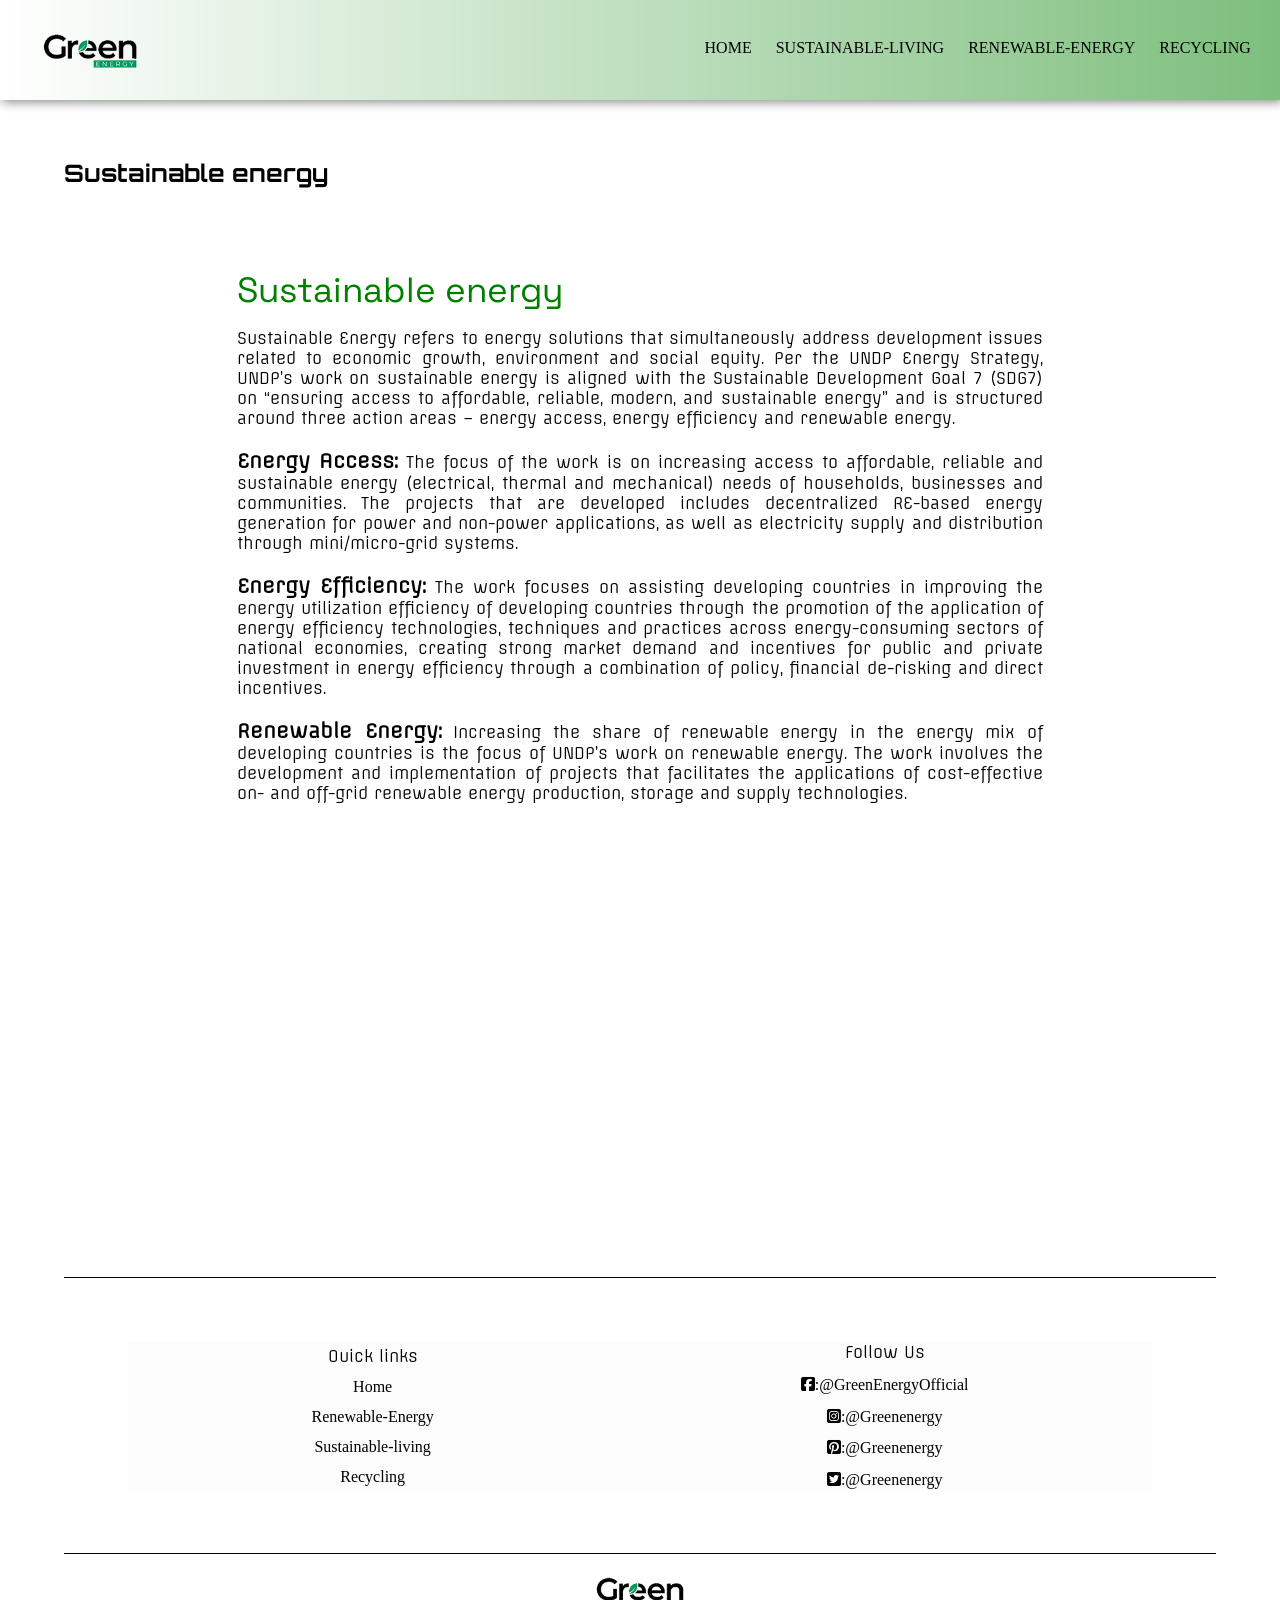
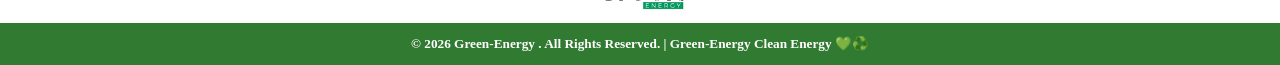
<file: sustainable.html>
<!DOCTYPE html>
<html lang="en">
<head>
     <link rel="stylesheet" href="https://cdnjs.cloudflare.com/ajax/libs/font-awesome/6.4.0/css/all.min.css" integrity="sha512-iecdLmaskl7CVkqkXNQ/ZH/XLlvWZOJyj7Yy7tcenmpD1ypASozpmT/E0iPtmFIB46ZmdtAc9eNBvH0H/ZpiBw==" crossorigin="anonymous" referrerpolicy="no-referrer" />
    <link rel="preconnect" href="https://fonts.googleapis.com">
    <link rel="preconnect" href="https://fonts.gstatic.com" crossorigin>
    <link href="https://fonts.googleapis.com/css2?family=Space+Grotesk:wght@300..700&display=swap" rel="stylesheet">
    <link rel="preconnect" href="https://fonts.googleapis.com">
    <link rel="preconnect" href="https://fonts.gstatic.com" crossorigin>
    <link href="https://fonts.googleapis.com/css2?family=Offside&display=swap" rel="stylesheet">
    <link rel="preconnect" href="https://fonts.googleapis.com">
    <link rel="preconnect" href="https://fonts.gstatic.com" crossorigin>
    <link href="https://fonts.googleapis.com/css2?family=Orbitron:wght@400..900&display=swap" rel="stylesheet">
    <meta charset="UTF-8">
    <meta name="viewport" content="width=device-width, initial-scale=1.0">
    <title>Sustainable-Energy</title>
    <link rel="stylesheet" href="sustainable.css">
</head>
<body>
    <header>
        <nav>
       <a href="index.html"><img src="images/logo.png"></a>
        <div class="nav-links" id="navigation">
            <i class="fa-solid fa-bars" id="menuIcon"></i>
             <ul>   
                        <li><a href="index.html">HOME</a></li>
                        <li><a href="sustainablelive.html">SUSTAINABLE-LIVING</a></li>
                        <li><a href="renew.html">RENEWABLE-ENERGY</a></li>
                        <li><a href="recycle.html">RECYCLING</a></li>
                    </ul>
        </div> 
    </nav>
    </header>
    <section class="hero-section">
        <div class="hero-div">
            <h1><b>Sustainable energy</b></h1>
            <div class="hero-text">
                <h2>Sustainable energy</h2>
                <p>Sustainable Energy refers to energy solutions that simultaneously address development issues related to economic growth, environment and social equity. Per the UNDP Energy Strategy, UNDP’s work on sustainable energy is aligned with the Sustainable Development Goal 7 (SDG7) on “ensuring access to affordable, reliable, modern, and sustainable energy” and is structured around three action areas – energy access, energy efficiency and renewable energy.<br><br>

                <b>Energy Access:</b> The focus of the work is on increasing access to affordable, reliable and sustainable energy (electrical, thermal and mechanical) needs of households, businesses and communities. The projects that are developed includes decentralized RE-based energy generation for power and non-power applications, as well as electricity supply and distribution through mini/micro-grid systems. <br><br>

                <b>Energy Efficiency:</b> The work focuses on assisting developing countries in improving the energy utilization efficiency of developing countries through the promotion of the application of energy efficiency technologies, techniques and practices across energy-consuming sectors of national economies, creating strong market demand and incentives for public and private investment in energy efficiency through a combination of policy, financial de-risking and direct incentives.<br><br>

                <b>Renewable Energy:</b> Increasing the share of renewable energy in the energy mix of developing countries is the focus of UNDP’s work on renewable energy. The work involves the development and implementation of projects that facilitates the applications of cost-effective on- and off-grid renewable energy production, storage and supply technologies.</p>                
            </div>
            <div class="image">
                <div class="image-box" style="background-image: url(https://i.pinimg.com/736x/7b/4e/0d/7b4e0d403210db6043f5349bd730a5b3.jpg);"></div>
            </div>
        </div>
    </section>
    <section class="footer">     
    <footer>
      <div class="foot">
        <ul>
            <p>Ouick links</p>
            <a href="#Top">Home</a>
            <a href="renew.html">Renewable-Energy</a>
            <a href="sustainablelive.html">Sustainable-living</a>
            <a href="recycle.html">Recycling</a>
        </ul>
        <ul>
                <p>Follow Us</p>
                <a><i class="fa-brands fa-square-facebook"></i>:@GreenEnergyOfficial</a>
                <a><i class="fa-brands fa-square-instagram"></i>:@Greenenergy</a>
                <a><i class="fa-brands fa-square-pinterest"></i>:@Greenenergy</a>
                <a><i class="fa-brands fa-square-twitter"></i>:@Greenenergy</a>
            </ul>
        </div> 
        <div class="logo-img">
            <div class="logo-box" style="background-image: url(images/logo.png);"></div>
        </div>
         <div class="foot-end">
            <h5>© 2026 Green-Energy . All Rights Reserved. | Green-Energy Clean Energy 💚♻️</h5>
        </div>
      
    </footer>
    </section>
    <script>
        let menuIcon = document.getElementById("menuIcon");
        let menu = document.querySelector(".nav-links ul");

        menuIcon.onclick = function() {
        menu.classList.toggle("show");



         if (menu.classList.contains("show")) {
            menuIcon.classList.remove("fa-bars");
            menuIcon.classList.add("fa-xmark");
            } 
        else {
            menuIcon.classList.remove("fa-xmark");
            menuIcon.classList.add("fa-bars");
            }
};
</script>
</body>
</html>
</file>
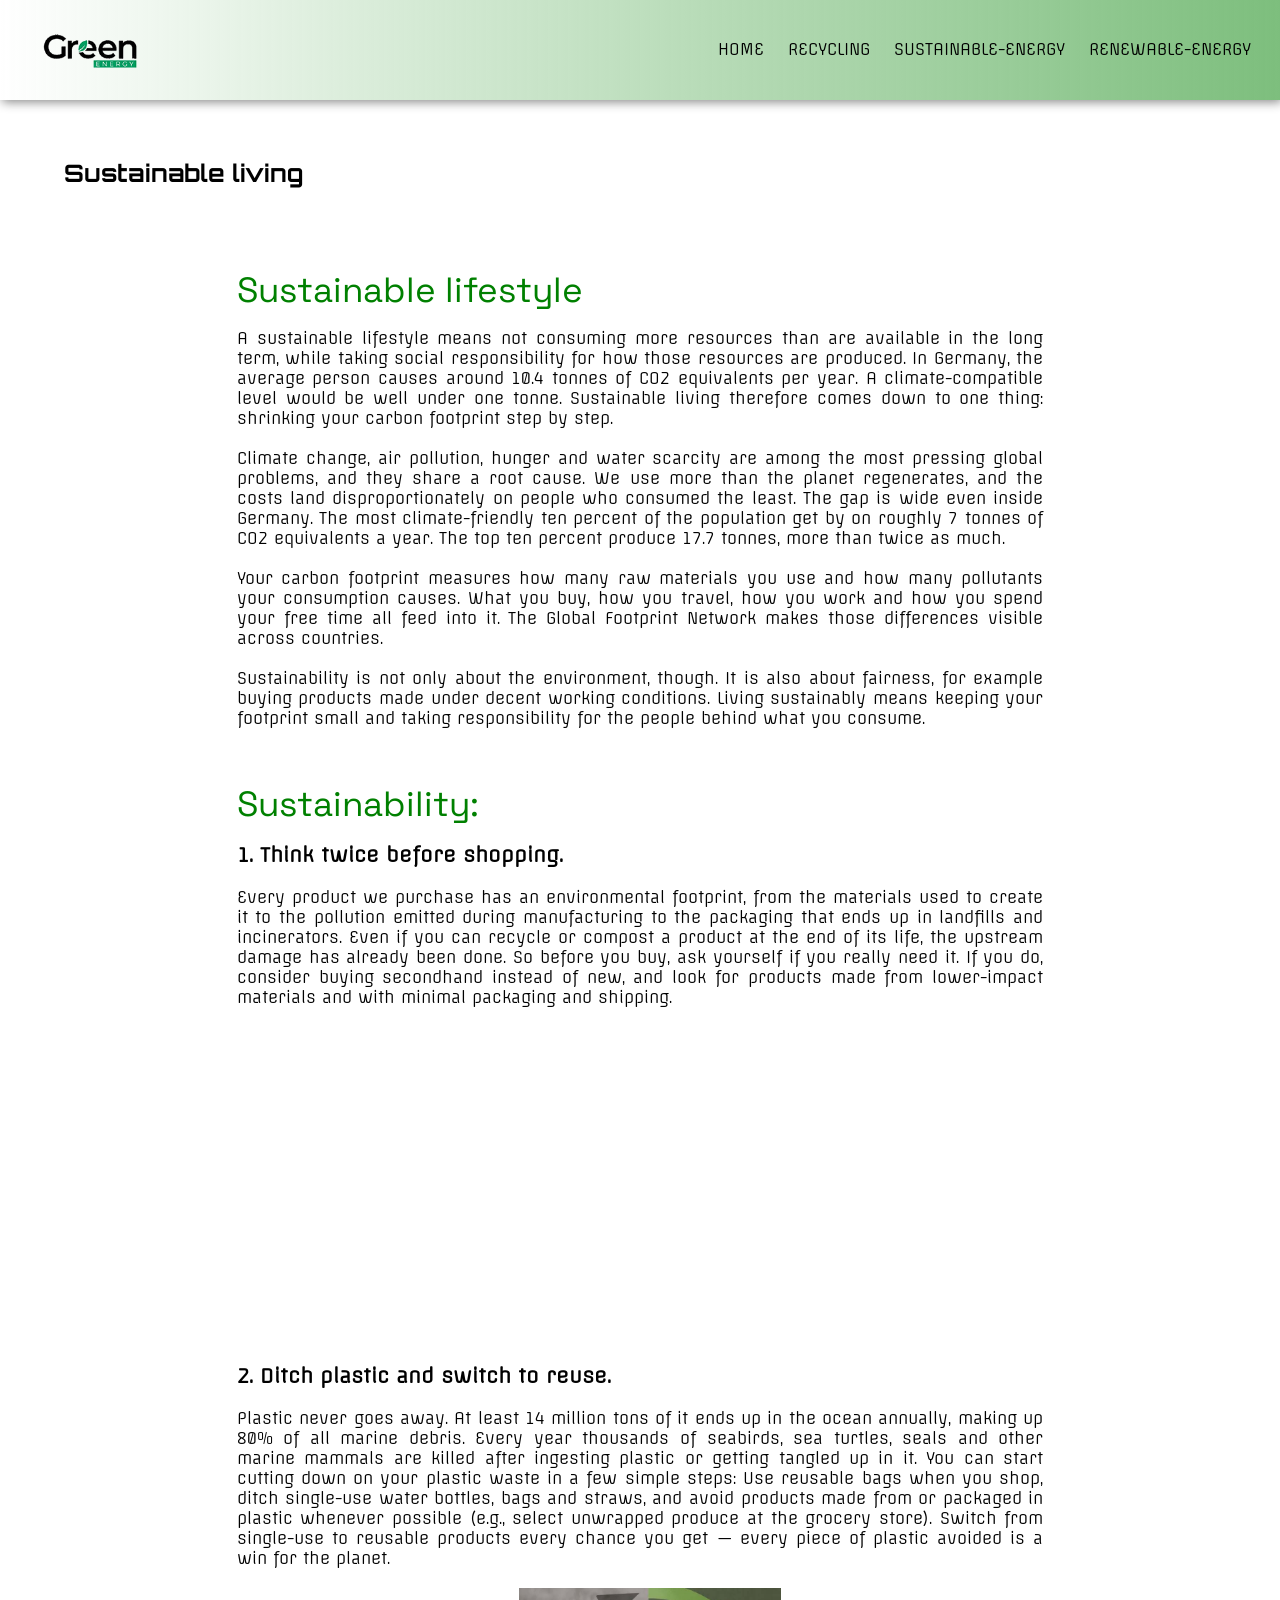
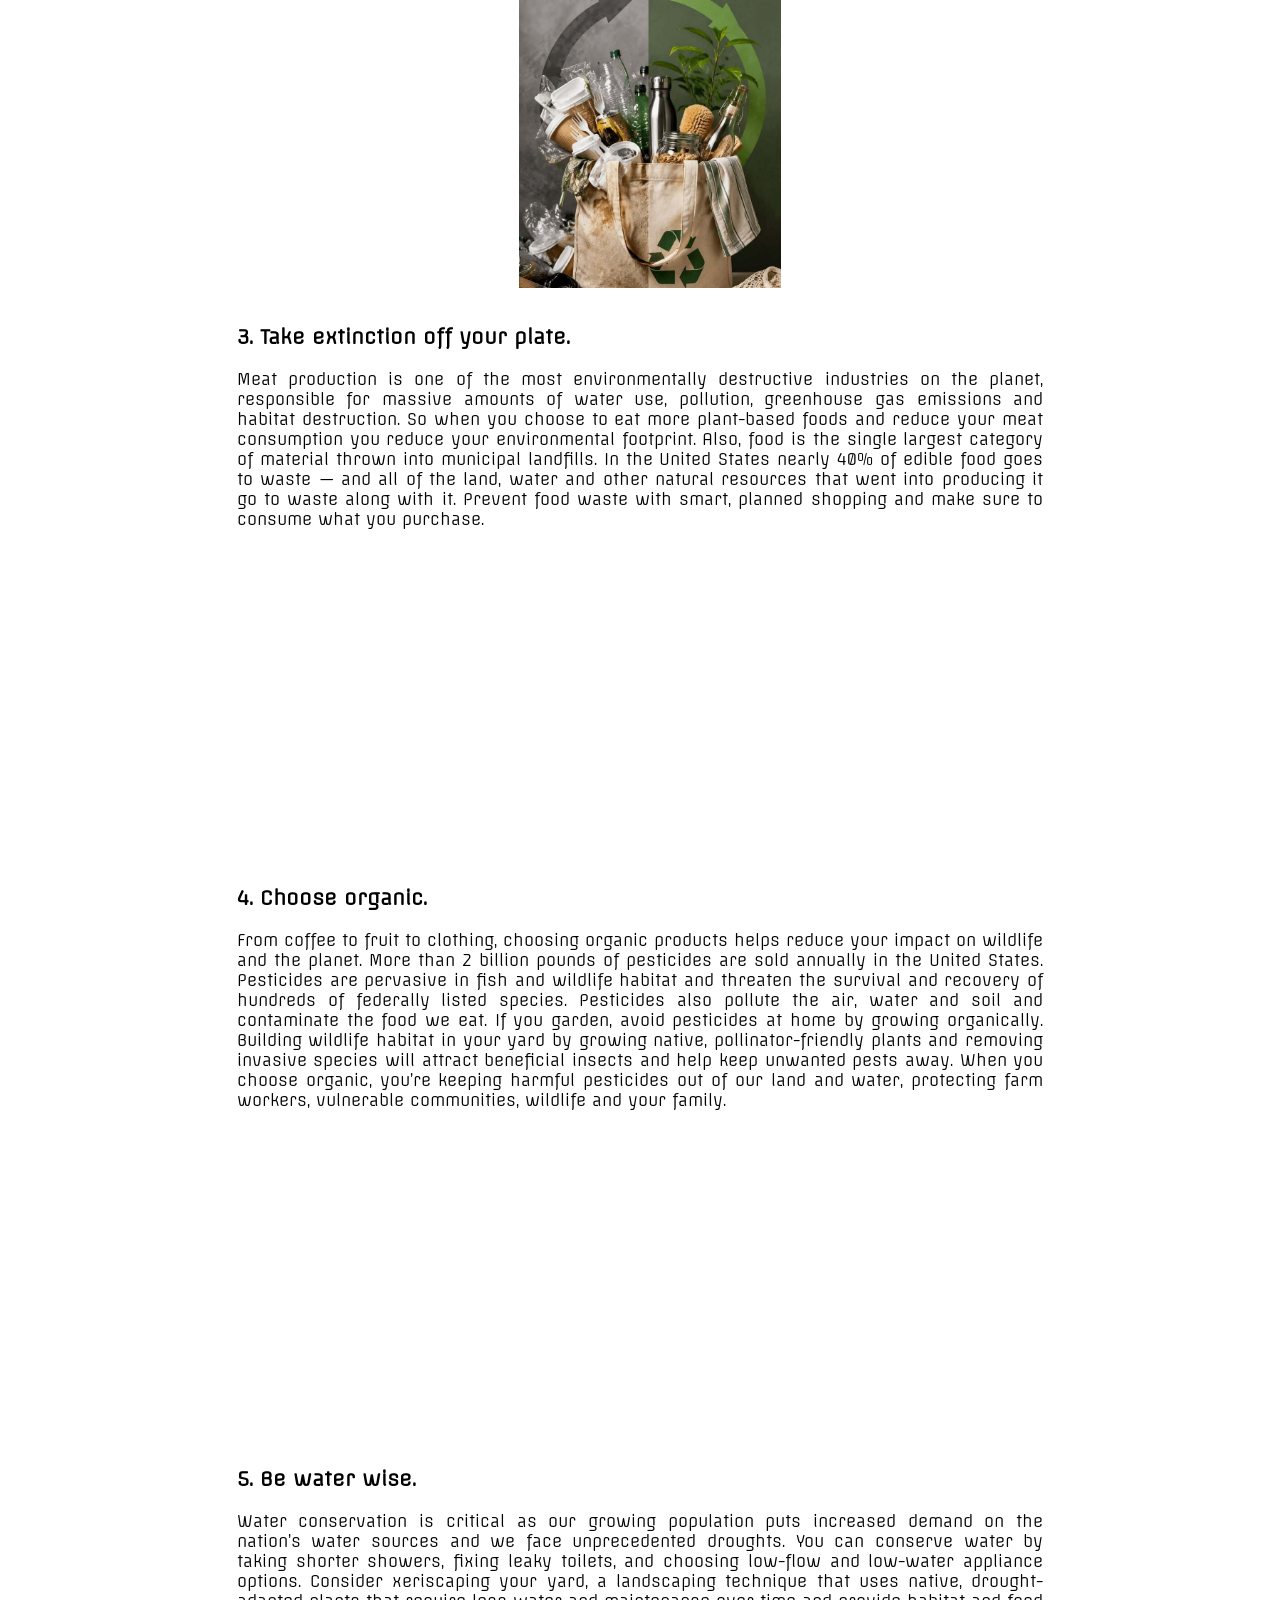
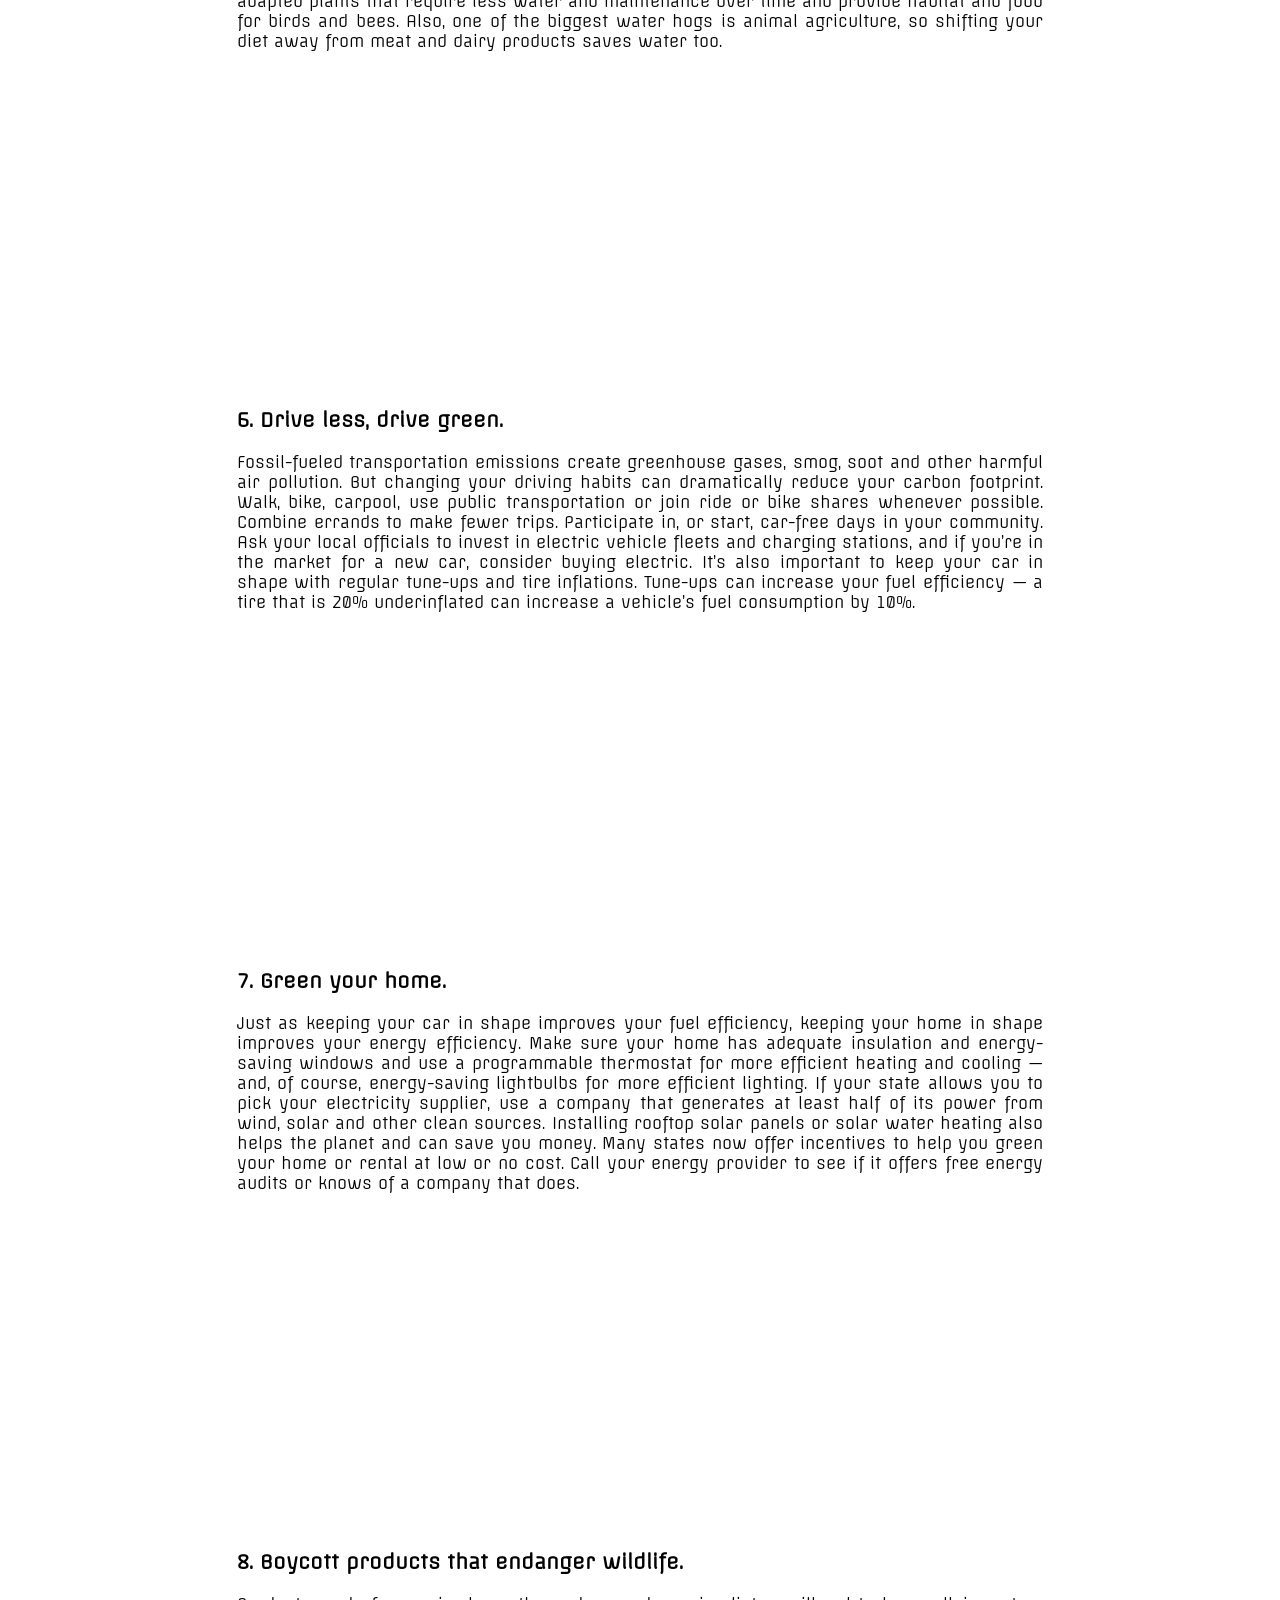
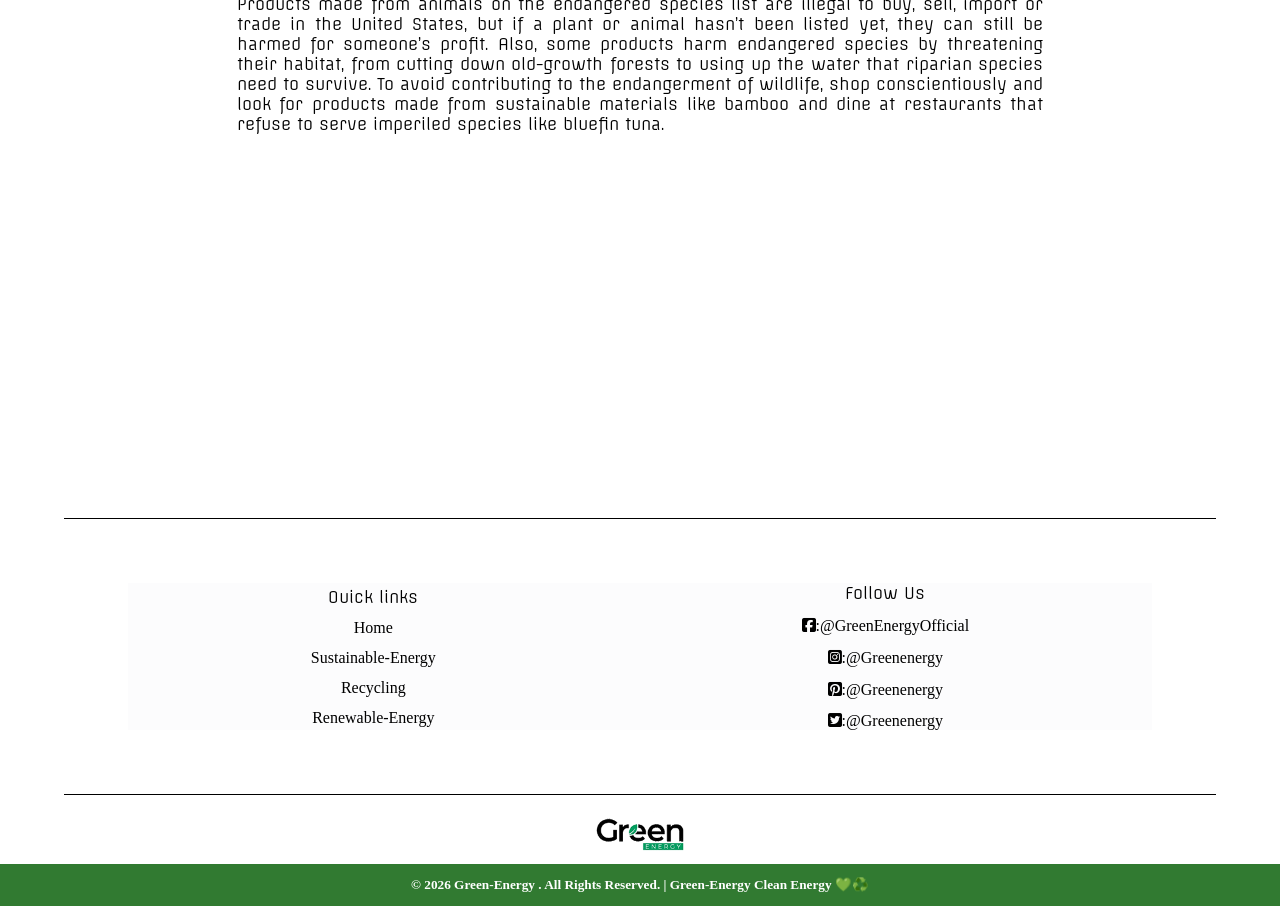
<file: sustainablelive.html>
<!DOCTYPE html>
<html lang="en">
<head>
    <link rel="stylesheet" href="https://cdnjs.cloudflare.com/ajax/libs/font-awesome/6.4.0/css/all.min.css" integrity="sha512-iecdLmaskl7CVkqkXNQ/ZH/XLlvWZOJyj7Yy7tcenmpD1ypASozpmT/E0iPtmFIB46ZmdtAc9eNBvH0H/ZpiBw==" crossorigin="anonymous" referrerpolicy="no-referrer" />
    <link rel="preconnect" href="https://fonts.googleapis.com">
    <link rel="preconnect" href="https://fonts.gstatic.com" crossorigin>
    <link href="https://fonts.googleapis.com/css2?family=Space+Grotesk:wght@300..700&display=swap" rel="stylesheet">
    <link rel="preconnect" href="https://fonts.googleapis.com">
    <link rel="preconnect" href="https://fonts.gstatic.com" crossorigin>
    <link href="https://fonts.googleapis.com/css2?family=Offside&display=swap" rel="stylesheet">
    <link rel="preconnect" href="https://fonts.googleapis.com">
    <link rel="preconnect" href="https://fonts.gstatic.com" crossorigin>
    <link href="https://fonts.googleapis.com/css2?family=Orbitron:wght@400..900&display=swap" rel="stylesheet">
    <meta charset="UTF-8">
    <meta name="viewport" content="width=device-width, initial-scale=1.0">
    <title>Sustainable-living</title>
    <link rel="stylesheet" href="sustainablelive.css">
</head>
<body>
     <header>
        <nav>
       <a href="index.html"><img src="images/logo.png"></a>
        <div class="nav-links" id="navigation">
            <i class="fa-solid fa-bars" id="menuIcon"></i>
             <ul>   
                        <li><a href="index.html">HOME</a></li>
                        <li><a href="recycle.html">RECYCLING</a></li>
                        <li><a href="sustainable.html">SUSTAINABLE-ENERGY</a></li>
                        <li><a href="renew.html">RENEWABLE-ENERGY</a></li>
                    </ul>
        </div> 
    </nav>
    </header>
    <section class="hero-section">
        <div class="hero-div">
            <h1><b>Sustainable living</b></h1>
            <div class="hero-text">
                <h2>Sustainable lifestyle</h2>
                <p>A sustainable lifestyle means not consuming more resources than are available in the long term, while taking social responsibility for how those resources are produced. In Germany, the average person causes around 10.4 tonnes of CO2 equivalents per year. A climate-compatible level would be well under one tonne. Sustainable living therefore comes down to one thing: shrinking your carbon footprint step by step.<br><br>

                Climate change, air pollution, hunger and water scarcity are among the most pressing global problems, and they share a root cause. We use more than the planet regenerates, and the costs land disproportionately on people who consumed the least. The gap is wide even inside Germany. The most climate-friendly ten percent of the population get by on roughly 7 tonnes of CO2 equivalents a year. The top ten percent produce 17.7 tonnes, more than twice as much.<br><br>

                Your carbon footprint measures how many raw materials you use and how many pollutants your consumption causes. What you buy, how you travel, how you work and how you spend your free time all feed into it. The Global Footprint Network makes those differences visible across countries.<br><br>

                Sustainability is not only about the environment, though. It is also about fairness, for example buying products made under decent working conditions. Living sustainably means keeping your footprint small and taking responsibility for the people behind what you consume.</p><br><br><br>

                <h2>Sustainability:</h2>
                <p>
                    <b>1. Think twice before shopping.</b>
                    <br><br>
                    Every product we purchase has an environmental footprint, from the materials used to create it to the pollution emitted during manufacturing to the packaging that ends up in landfills and incinerators. Even if you can recycle or compost a product at the end of its life, the upstream damage has already been done. So before you buy, ask yourself if you really need it. If you do, consider buying secondhand instead of new, and look for products made from lower-impact materials and with minimal packaging and shipping.
                    <br><br>
                    <div class="image">
                        <div class="image-box" style="background-image: url(https://i.pinimg.com/736x/07/53/c7/0753c747c410a790ae3f0f839cc43056.jpg);">
                        </div>
                    </div>
                    </p>
                    <br><br>
                    <p>
                    <b>2. Ditch plastic and switch to reuse.</b>
                    <br><br>
                    Plastic never goes away. At least 14 million tons of it ends up in the ocean annually, making up 80% of all marine debris. Every year thousands of seabirds, sea turtles, seals and other marine mammals are killed after ingesting plastic or getting tangled up in it. You can start cutting down on your plastic waste in a few simple steps: Use reusable bags when you shop, ditch single-use water bottles, bags and straws, and avoid products made from or packaged in plastic whenever possible (e.g., select unwrapped produce at the grocery store). Switch from single-use to reusable products every chance you get — every piece of plastic avoided is a win for the planet.
                     <br><br>
                     <div class="image">
                        <div class="image-box" style="background-image: url(images/reuse.jpg);">
                        </div>
                    </div>
                     </p>
                     <br><br>
                     <p>
                    <b>3. Take extinction off your plate.</b>
                    <br><br>
                    Meat production is one of the most environmentally destructive industries on the planet, responsible for massive amounts of water use, pollution, greenhouse gas emissions and habitat destruction. So when you choose to eat more plant-based foods and reduce your meat consumption you reduce your environmental footprint. Also, food is the single largest category of material thrown into municipal landfills. In the United States nearly 40% of edible food goes to waste — and all of the land, water and other natural resources that went into producing it go to waste along with it. Prevent food waste with smart, planned shopping and make sure to consume what you purchase.
                    <br><br>
                    <div class="image">
                        <div class="image-box" style="background-image: url(https://i.pinimg.com/736x/b3/3f/60/b33f60a6a8bcd14d3eea4b079b6e47c8.jpg);">
                        </div>
                    </div>
                    </p>
                    <br><br>
                    <p>
                    <b>4. Choose organic.</b>
                    <br><br>
                    From coffee to fruit to clothing, choosing organic products helps reduce your impact on wildlife and the planet. More than 2 billion pounds of pesticides are sold annually in the United States. Pesticides are pervasive in fish and wildlife habitat and threaten the survival and recovery of hundreds of federally listed species. Pesticides also pollute the air, water and soil and contaminate the food we eat. If you garden, avoid pesticides at home by growing organically. Building wildlife habitat in your yard by growing native, pollinator-friendly plants and removing invasive species will attract beneficial insects and help keep unwanted pests away. When you choose organic, you’re keeping harmful pesticides out of our land and water, protecting farm workers, vulnerable communities, wildlife and your family.
                    <br><br>
                    <div class="image">
                        <div class="image-box" style="background-image: url(https://i.pinimg.com/736x/b1/97/36/b197368a1761bd0f706e865d99adbedc.jpg);">
                        </div>
                    </div>
                    </p>
                    <br><br>
                    <p>
                    <b>5. Be water wise.</b>
                    <br><br>
                    Water conservation is critical as our growing population puts increased demand on the nation’s water sources and we face unprecedented droughts. You can conserve water by taking shorter showers, fixing leaky toilets, and choosing low-flow and low-water appliance options. Consider xeriscaping your yard, a landscaping technique that uses native, drought-adapted plants that require less water and maintenance over time and provide habitat and food for birds and bees. Also, one of the biggest water hogs is animal agriculture, so shifting your diet away from meat and dairy products saves water too.
                    <br><br>
                    <div class="image">
                        <div class="image-box" style="background-image: url(https://i.pinimg.com/1200x/53/23/a9/5323a9cb399c9b2a5a9664d88feb1ec9.jpg);">
                        </div>
                    </div>
                    </p>
                    <br><br>
                    <p>
                    <b>6. Drive less, drive green.</b>
                    <br><br>
                    Fossil-fueled transportation emissions create greenhouse gases, smog, soot and other harmful air pollution. But changing your driving habits can dramatically reduce your carbon footprint. Walk, bike, carpool, use public transportation or join ride or bike shares whenever possible. Combine errands to make fewer trips. Participate in, or start, car-free days in your community. Ask your local officials to invest in electric vehicle fleets and charging stations, and if you’re in the market for a new car, consider buying electric. It’s also important to keep your car in shape with regular tune-ups and tire inflations. Tune-ups can increase your fuel efficiency — a tire that is 20% underinflated can increase a vehicle’s fuel consumption by 10%.
                    <br><br>
                    <div class="image">
                        <div class="image-box" style="background-image: url(https://i.pinimg.com/736x/76/a0/2d/76a02d9bda8c684a7c4a7de1db634135.jpg);">
                        </div>
                    </div>
                    </p>
                    <br><br>
                    <p>
                    <b>7. Green your home.</b>
                    <br><br>
                    Just as keeping your car in shape improves your fuel efficiency, keeping your home in shape improves your energy efficiency. Make sure your home has adequate insulation and energy-saving windows and use a programmable thermostat for more efficient heating and cooling — and, of course, energy-saving lightbulbs for more efficient lighting. If your state allows you to pick your electricity supplier, use a company that generates at least half of its power from wind, solar and other clean sources. Installing rooftop solar panels or solar water heating also helps the planet and can save you money. Many states now offer incentives to help you green your home or rental at low or no cost. Call your energy provider to see if it offers free energy audits or knows of a company that does.
                    <br><br>
                    <div class="image">
                        <div class="image-box" style="background-image: url(https://i.pinimg.com/1200x/95/e1/60/95e160100176a3f45a4c1a8d4bc451d0.jpg);">
                        </div>
                    </div>
                    </p>
                    <br><br>
                    <p>
                    <b>8. Boycott products that endanger wildlife.</b>
                    <br><br>
                    Products made from animals on the endangered species list are illegal to buy, sell, import or trade in the United States, but if a plant or animal hasn’t been listed yet, they can still be harmed for someone’s profit. Also, some products harm endangered species by threatening their habitat, from cutting down old-growth forests to using up the water that riparian species need to survive. To avoid contributing to the endangerment of wildlife, shop conscientiously and look for products made from sustainable materials like bamboo and dine at restaurants that refuse to serve imperiled species like bluefin tuna.
                    <br><br>
                    <div class="image">
                        <div class="image-box" style="background-image: url(https://i.pinimg.com/1200x/06/37/40/0637403ee07230daef050a62e3ccd5f7.jpg);">
                        </div>
                    </div>
                </p>
                </div>
        </div>
    </section>
     <section class="footer">     
    <footer>
      <div class="foot">
        <ul>
            <p>Ouick links</p>
            <a href="#Top">Home</a>
            <a href="sustainable.html">Sustainable-Energy</a>
            <a href="recycle.html">Recycling</a>
            <a href="renew.html">Renewable-Energy</a>
        </ul>
        <ul>
                <p>Follow Us</p>
                <a><i class="fa-brands fa-square-facebook"></i>:@GreenEnergyOfficial</a>
                <a><i class="fa-brands fa-square-instagram"></i>:@Greenenergy</a>
                <a><i class="fa-brands fa-square-pinterest"></i>:@Greenenergy</a>
                <a><i class="fa-brands fa-square-twitter"></i>:@Greenenergy</a>
            </ul>
        </div> 
        <div class="logo-img">
            <div class="logo-box" style="background-image: url(images/logo.png);"></div>
        </div>
         <div class="foot-end">
            <h5>© 2026 Green-Energy . All Rights Reserved. | Green-Energy Clean Energy 💚♻️</h5>
        </div>
      <script>
        let menuIcon = document.getElementById("menuIcon");
        let menu = document.querySelector(".nav-links ul");

        menuIcon.onclick = function() {
        menu.classList.toggle("show");



         if (menu.classList.contains("show")) {
            menuIcon.classList.remove("fa-bars");
            menuIcon.classList.add("fa-xmark");
            } 
        else {
            menuIcon.classList.remove("fa-xmark");
            menuIcon.classList.add("fa-bars");
            }
};
</script>
    </footer>
    </section>
</file>
<file: style.css>
*{
    padding: 0%;
    margin: 0%;
    box-sizing: border-box;
    h1{
        font-family: "Orbitron", sans-serif;
        font-optical-sizing: auto;
        font-weight: 500;
        font-style: normal;
        }
        p{
        font-family: "Offside", sans-serif;
        font-weight: 400;
        font-style: normal;
        }
        h2{
        font-family: "Space Grotesk", sans-serif;
        font-optical-sizing: auto;
        font-weight: 400;
        font-style: normal;
        font-size: 35px;
        }
        h3{
        font-family: "Space Grotesk", sans-serif;
        font-optical-sizing: auto;
        font-weight: 500;
        font-style: normal;  
        }
}
a:link{color:black;text-decoration:none;}
a:visited{color:black;}
html{
    scroll-behavior: smooth;
}
/* NAVIGATION */
header{
    position: sticky;
    top: 0;
    z-index: 1000;
}
nav{
    height: 100px;
    padding: 1.5%;
    box-shadow: 2px 2px 10px rgba(0, 0, 0, 0.473);
    background-image: linear-gradient(to left,rgba(0, 128, 0, 0.51), white);
    display: flex;
    justify-content: space-between;
}
/* logo */
nav img{
   width: 130px;
    margin-top: 2%;
    margin-left: 5%; 
}
/* navigation-links */
.nav-links{
    flex: 1;
    text-align:right;
    i{
        display: none;
    }

}
.nav-link{
    display: none;
}
.nav-links ul li{
    list-style: none; 
    position: relative;
    display: inline-block;
    padding: 20px 10px; 
    transition: 0.3s;  
    z-index: 1200;
    color: black;
}
.nav-links ul a:hover{
    color: rgba(8, 95, 8, 0.83);
    transition: 0.2s;
}
    /* hero-section */
    .hero-section{
        height: 500px;
        background-size: cover;
        border-bottom: 1px solid black;
        
        .hero-text{
            width: 80%;
            margin-left: 5%;
            margin-top: -20%;
            h2{
                margin-bottom: 3%;
                font-size: 30px;
                font-weight: 400;
                width: 70%;
            }
            p{
                width: 50%;
            }
            .text{
                margin-top: 2%;
                width: 50%;
            }
        }
        .image-box{
            width: 50%;
            margin-left: 50%;
            height: 400px;
        .image{
            background-size: cover;
            width: 52%;
            margin-left: 35%;
            margin-top: 8%;
            height: 100%;
        }
        } 
    }
    /* about sustainable energy */
    .about{
        height: 550px;
        margin-bottom: 2%;
    }
    .energy{
        width: 80%;
        margin-left: 10%;
        margin-top: 2%;
    }
    .sustainable{
        h2{
            text-align: center;
            margin-bottom: 5%;
        }
        p{
            backdrop-filter: blur(5px);
            box-shadow: 1px 1px 10px rgba(0, 0, 0, 0.667);
            padding: 5%;
            border-radius: 10px;
        }
    }
     button{
            padding: 10px;
            font-weight: 500;
            font-size: 15px;
            width: 10%;
            border-radius: 8px;
            margin-left: 45%;
            margin-top: 2%;
            background-color: white;
            border: 1px solid black inset;
            transition: 0.2s;
        }
    button:hover{
        background-color: rgb(63, 155, 63);
        color: white;
        border: 1px solid rgb(63, 155, 63);
        box-shadow: 5px 5px 0px green;
    }
        .renew{
            width: 80%;
            margin-left: 10%;
            border: 1px solid black;
            padding: 2%;
            padding-top: 4%;
            height: auto;
            margin-bottom: 2%;
            border-radius: 2px;
            box-shadow: 1px 1px 10px rgba(0, 0, 0, 0.527);
            
        }
        .energyy{
            text-align: center;
            h2{
                margin-bottom: 5%;
            }
             button{
                margin-bottom: 5%;
            }
        }       
    /* solar-eneegy */
    .solar-energy{
         border-top: 1px solid black;
         margin-bottom: 17%;
    }
    .img{
             width: 70%;
            margin-left: 30%;
            height: 450px;  
    }
    .img1{
         background-size: cover;
            width: 55%;
            margin-left: 35%;
            margin-top: 8%;
            height: 100%;
    }
    .text1{
        width: 80%;
        margin-left: 5%;
        margin-top: -19%;
        .text-in{
            width: 50%;
            h2{
                padding-bottom: 2%;
            }
        }
    }
    /* wind */
    .wind-energy{
        border-top: 1px solid black; 
        margin-bottom: 17%;
    }
    .img2{
            width: 70%;
            height: 450px;  
    }
    .img-2{
            background-size: cover;
            width: 55%;
            margin-left: 5%;
            margin-top: 8%;
            height: 100%;

    }
    .text2{
        width: 50%;
        margin-left: 50%;
        margin-top: -19%;
    }
    .text-in2{
        width: 80%;
        h2{
            padding-bottom: 2%;
        }
    }
    /* hydropower */
    .hydro{
         border-top: 1px solid black; 
         margin-bottom: 17%;
    }

    .img3{
            width: 70%;
            margin-left: 30%;
            height: 550px;  

    }
    .img-3{
             background-size: cover;
            width: 57%;
            margin-left: 35%;
            margin-top: 1%;
            height: 100%;
    }
    .text3{
        width: 80%;
        margin-left: 5%;
        margin-top: -19%;
    }
    .text-in3{
         width: 50%;
            h2{
                padding-bottom: 2%;
            }
    }
    /* Biomass */
     .biomass{
        border-top: 1px solid black; 
        border-bottom: 1px solid black; 
        padding-bottom: 17%;
        /* margin-bottom: 17%; */
    }
    .img4{
            width: 70%;
            height: 450px;  
    }
    .img-4{
            background-size: cover;
            width: 55%;
            margin-left: 5%;
            margin-top: 8%;
            height: 100%;

    }
    .text4{
        width: 50%;
        margin-left: 50%;
        margin-top: -19%;
    }
    .text-in4{
        width: 80%;
        h2{
            padding-bottom: 2%;
        }
    }
    /* sustainable-living */
    .living{
        height: 500px;
        padding-top: 5%;   
         
    }
    .sustainable-living{
        width: 80%;
        margin-left: 10%;
        border: 1px solid black;
        padding: 2%;
        padding-top: 4%;
        border-radius: 2px;
        box-shadow: 1px 1px 10px rgba(0, 0, 0, 0.527);
        h2{
            padding-bottom: 2%;
            text-align: center;
        }
    }
    /* green-lifestyle */
    .green{
         border-top: 1px solid black;
         margin-bottom: 17%;
    }
    .image4{
             width: 70%;
            margin-left: 30%;
            height: 450px;  
    }
    .image-4{
         background-size: cover;
            width: 55%;
            margin-left: 35%;
            margin-top: 8%;
            height: 100%;
    }
    .lifestyle{
        width: 80%;
        margin-left: 5%;
        margin-top: -19%;
        .text-lifestyle{
            width: 50%;
            h2{
                padding-bottom: 2%;
            }
        }
    }
    /* energy-Efficiency */
    .Efficiency{
        border-top: 1px solid black; 
        margin-bottom: 17%;
    }
    .image5{
            width: 70%;
            height: 450px;  
    }
    .image-5{
            background-size: cover;
            width: 55%;
            margin-left: 5%;
            margin-top: 8%;
            height: 100%;

    }
    .Energy-Efficiency{
        width: 50%;
        margin-left: 50%;
        margin-top: -19%;
    }
    .text-Energy{
        width: 80%;
        h2{
            padding-bottom: 2%;
        }
    }
    /* green-Homes*/
    .green-homes{
         border-top: 1px solid black;
         margin-bottom: 17%;
    }
    .image6{
             width: 70%;
            margin-left: 30%;
            height: 450px;  
    }
    .image-6{
         background-size: cover;
            width: 55%;
            margin-left: 35%;
            margin-top: 8%;
            height: 100%;
    }
    .green-home{
        width: 80%;
        margin-left: 5%;
        margin-top: -19%;
        .text-home{
            width: 50%;
            h2{
                padding-bottom: 2%;
            }
        }
    }
    /* Transportation */
    .Transportation{
        border-top: 1px solid black; 
        margin-bottom: 17%;
    }
    .image7{
            width: 70%;
            height: 450px;  
    }
    .image-7{
            background-size: cover;
            width: 55%;
            margin-left: 5%;
            margin-top: 8%;
            height: 100%;

    }
    .Sustainable-Transportation{
        width: 50%;
        margin-left: 50%;
        margin-top: -19%;
    }
    .text-Transportation{
        width: 80%;
        h2{
            padding-bottom: 2%;
        }
    }
    /* recycle */
    .recycling{
        height: 650px;
        background-color: rgb(220, 216, 216);
        
    }
    .recycle{
        width: 80%;
        margin-left: 10%;
        h2{
            text-align: center;
            padding-top: 5%;
        }
    }
    .imgrecycle{
        width: 70%;
        height: 400px; 
    }
    .recycle-image{
        background-size: cover;
        width: 50%;
        margin-top: 5%;
        height: 100%;
    }
    .recycle-text{
        width: 50%;
        margin-left: 50%;
        margin-top: -28%;
    }
    .button{
        width: 20%;
        margin-top: 5%;
        margin-left: 40%;
    }
    /* future */
    .future{
        height: 1020px;
        width: 80%;
        margin-left: 10%;
    h2{
        margin-top: 5%;
        text-align: center;
    }
    h3{
        text-align: center;
        padding-top: 2%;
        padding-bottom: 2%;
    }
    }
    .image10{
        margin-top: 5%;
        margin-left: 35%;
        width: 50%;
        height: 400px;
    }
    .image10-box{
        width: 65%;
        height: 100%;
        background-size: cover;
    }
    /* footer */
.footer{
    height: 0px;
}
#top{
    background-color: rgb(63, 155, 63);
    padding: 1%;
    height: 45px;
    margin-bottom: 5%;
    text-align: center;  
}
.foot{
    display: flex;
    justify-content: space-around;
     align-items: center; 
     width: 80%;
     margin-left: 10%;
    background-color: rgb(252, 252, 253);
    margin-bottom: 5%;
    ul a{
        display: block;
        margin-top: 4%;
        color: black;
        padding-top:7px ;
        text-align: center;
        transition: 0.3s;
    }
    p{
        color: black;
        text-align: center;
    }
}
  .logo-img{
        display: flex;
        justify-content: center;
        align-items: center;
        height: 70px;
        width: 90%;
        margin-left: 5%;
        border-top: 1px solid black;
    }
    .logo-box{
        background-image: url(images/logo1.png);
        background-size: cover;
        height: 65%;
        width: 120px;
    }
.foot ul a:hover{
    color:green;
    transition: 0.3s;   
}
 .foot-end{
        text-align: center;
        background-color: rgb(8, 95, 8,0.83);
        color: white;
        padding: 1%;
        width: 100%;
    }
    @media screen and (max-width: 768px){
        *{
            p{
                font-size: 15px;
                line-height: 25px;
                text-align: justify;
            }
            h2{
                font-size: 1.8rem;
            }
            h3{
                 font-size: 1.3rem;
            }
            box-sizing: border-box;
        }
        body{
            overflow-x: hidden;
        }
        nav{
            width: 100%;
            height: 60px;
        }
        .nav-links{
            position: relative;
        }
       .nav-links ul {
        display: none;
        position: absolute;
        border-radius: 10px;
        top: 35px;
        right: 0;
        text-align: center;
        width: 180px;
        padding: 10px;
        flex-direction: column;
        gap: 10px;
        background: rgb(234, 254, 234);
        
    }
     .nav-links ul.show {
        display: flex;
        transition: 1.50s;
    }
        /* logo */
        nav img{
            width: 100px;
        }
        #menuIcon {
        display: inline-block;
        font-size: 25px;
        margin-top: 2.5%;
        margin-right: 5%;
        cursor: pointer;
        color: black;
    }
        /* hero-section */
    .hero-section{
        height: auto;
        
        border-bottom: 1px solid black;
        
        .hero-text{
            width: 90%;
            margin-top: 1%;
            h1{
                font-size: 2rem;
                width: 100%;
                text-align: center;
                margin-bottom: 5%;
            }
            h2{
                margin-bottom: 3%;
                width: 100%;
                text-align: center;
            }
            p{
                width: 100%;
                text-align: center;
                margin-top: 10%;
            }
            .text{
                margin-top: 5%;
                width: 100%;
                margin-bottom: 10%;
            }
        }
        .image-box{
            width: 60%;
            margin-left: 0%;
            height: 290px;
        .image{
            width: 100%;
            margin-top: 8%;
            height: 100%;
        }
        } 
    }
    /* about sustainable energy */
    .about{
        height: auto;
        width: 100%;
        background-size: contain;
        background-size: contain;
        background-position: center;
        background-repeat: no-repeat;
        /* margin-bottom: 2%; */
    }
    .energy{
        width: 100%;
        margin-top: 2%;
    }
    .sustainable{
        h2{
            text-align: center;
            margin-bottom: 5%;
            width: 80%;
            padding-top: 5%;
            font-size: 1.8rem;
        }
        p{
            backdrop-filter: blur(5px);
            box-shadow: 1px 1px 10px rgba(0, 0, 0, 0.667);
            padding: 5%;
            width: 80%;
            margin-bottom: 15%;
            border-radius: 10px;
        }
        button{
            width: 30%;
            padding: 2%;
            border-radius: 8px;
            margin-left: 35%;
            margin-top: 0%;
        }
    }
        .renew{
            width: 100%;
            margin-left: 0%;
            border: 0px solid black;
            height:auto;
            margin-bottom: 15%;
            h2{
                margin-top: 5%;
            }
            p{
                width: 95%;
                margin-left: 2.5%;
                text-align: justify;
            }     
            button{
            width: 25%;
            padding: 1%;
            border-radius: 8px;
            margin-left: 35%; 
            margin-bottom: 0%;
            margin-top: 5%;
            }       
        }
        /* solar-eneegy */
    .solar-energy{
         border-top: 1px solid black;
         height: auto;
         margin-bottom: 10%;
    }
    .img{
            width: 60%;
            margin-left: 0%;
            height: 220px;  
    }
    .img1{
         background-size: cover;
            width: 100%;
            margin-left: 35%;
            margin-top: 8%;
            height: 100%;
    }
    .text1{
        width: 95%;
        margin-left: 2.5%;
        margin-top: 0%;
        .text-in{
            width: 100%;
            h2{
                padding-bottom: 5%;
                text-align: center;
                margin-top: 5%;
            }
        }
    }
    /* wind */
    .wind-energy{
        border-top: 1px solid black; 
        margin-bottom: 10%;
    }
    .img2{
            width: 60%;
            margin-left: 0%;
            height: 220px;   
    }
    .img-2{
            background-size: cover;
            width: 100%;
            margin-left: 35%;
            margin-top: 8%;
            height: 100%;

    }
    .text2{
        width: 95%;
        margin-left: 2.5%;
        margin-top: 0%;
    }
    .text-in2{
        width: 100%;
        h2{
            padding-bottom: 5%;
            padding-top: 5%;
            text-align: center;
        }
    }
    /* hydropower */
    .hydro{
         border-top: 0px solid black; 
         margin-bottom: 10%;
         height: auto;
    }

    .img3{
            width: 71%;
            margin-left: 0%;
            height: 300px; 

    }
    .img-3{
             background-size: cover;
            width: 100%;
            margin-left: 15%;
            margin-top: 0%;
            height: 100%;
    }
    .text3{
        width: 100%;
        margin-left: 2.5%;
        margin-top: 0%;
    }
    .text-in3{
         width: 100%;
            h2{
                padding-bottom: 5%;
                padding-top: 5%;
                text-align: center;
            }
    }
    /* Biomass */
     .biomass{
        border-top: 1px solid black; 
        border-bottom: 1px solid black; 
        padding-bottom: 10%;
        /* margin-bottom: 17%; */
    }
    .img4{
            width: 71%;
            margin-left: 0%;
            height: 300px;   
    }
    .img-4{
            background-size: cover;
            width: 100%;
            margin-left: 20%;
            margin-top: 10%;
            height: 100%;

    }
    .text4{
        width: 95%;
        margin-left: 2.5%;
        margin-top: 0%;
    }
    .text-in4{
        width: 100%;
        h2{
            padding-bottom: 5%;
            padding-top: 5%;
            text-align: center;
        }
    }
    /* sustainable-living */
    .living{
        height: auto;
        padding-top: 10%;
        margin-bottom: 10%;   
         
    }
    .sustainable-living{
        width: 100%;
        margin-left: 0%;
        border: 0px;
        padding: 0%;
        padding-top: 5%;

        h2{
            padding-bottom: 2%;
            text-align: center;
            padding-top: 5%;
        }
        p{
            width: 95%;
            margin-left: 2.5%;
            padding-top: 5%;
            padding-bottom: 0%;
        }
         button{
            width: 25%;
            padding: 1%;
            border-radius: 8px;
            margin-left: 35%;
            margin-bottom: 5%;
            margin-top: 10%;
            }      
    }
    /* green-lifestyle */
    .green{
         border-top: 1px solid black;
         margin-bottom: 10%;
    }
    .image4{
             width: 71%;
            margin-left: 0%;
            height: 300px;  
    }
    .image-4{
         background-size: cover;
            width: 100%;
            margin-left: 20%;
            margin-top: 10%;
            height: 100%;
    }
    .lifestyle{
        width: 100%;
        margin-left: 0%;
        margin-top: 0%;
        .text-lifestyle{
            width: 95%;
            margin-left: 2.5%;
            h2{
                padding-bottom: 2%;
                text-align: center;
                margin-top: 5%;
            }
        }
    }
    /* energy-Efficiency */
    .Efficiency{
        border-top: 1px solid black; 
        margin-bottom: 17%;
    }
    .image5{
            width: 71%;
            margin-left: 0%;
            height: 300px; 
    }
    .image-5{
            background-size: cover;
            width: 100%;
            margin-left: 20%;
            margin-top: 10%;
            height: 100%;

    }
    .Energy-Efficiency{
        width: 95%;
        margin-left: 2.5%;
        margin-top: 0%;
    }
    .text-Energy{
        width: 100%;
        h2{
            padding-bottom: 5%;
            text-align: center;
            margin-top: 5%;
        }
    }
    /* green-Homes*/
    .green-homes{
         border-top: 1px solid black;
         margin-bottom: 10%;
    }
    .image6{
             width: 71%;
            margin-left: 0%;
            height: 300px;  
    }
    .image-6{
          background-size: cover;
            width: 100%;
            margin-left: 20%;
            margin-top: 10%;
            height: 100%;
    }
    .green-home{
        width: 95%;
        margin-left: 2.5%;
        margin-top: 0%;
        .text-home{
            width: 100%;
            h2{
                padding-bottom: 2%;
                text-align: center;
                margin-bottom: 5%;
                margin-top: 5%;
            }
        }
    }
    /* Transportation */
    .Transportation{
        border-top: 1px solid black; 
        margin-bottom: 10%;
    }
    .image7{
            width: 71%;
            margin-left: 0%;
            height: 300px;    
    }
    .image-7{
            background-size: cover;
            width: 100%;
            margin-left: 20%;
            margin-top: 10%;
            height: 100%;

    }
    .Sustainable-Transportation{
        width: 95%;
        margin-left: 2.5%;
        margin-top: 0%;
    }
    .text-Transportation{
        width: 100%;
        h2{
            padding-bottom: 2%;
            margin-top: 5%;
            margin-bottom: 5%;
            text-align: center;
        }
    }
    /* recycle */
    .recycling{
        height: auto;
        background-color: rgb(220, 216, 216);
        
    }
    .recycle{
        width: 80%;
        margin-left: 10%;
        h2{
            text-align: center;
            padding-top: 5%;
        }
    }
    .imgrecycle{
        width:79%;
        margin-left: 0%;
        height: 250px;   
    }
    .recycle-image{
        background-size: cover;
        width: 90%;
        margin-left: 20%;
        margin-top: 10%;
        height: 100%;

    }
    .recycle-text{
        width: 95%;
        margin-left: 2.5%;
        margin-top: 5%;
    }
    .button{
        width: 30%;
        margin-top: 5%;
        margin-left: 35%;
        margin-bottom: 5%;
    }
    /* future */
    .future{
        height: auto;
        width: 80%;
        margin-left: 10%;
    h2{
        margin-top: 15%;
        text-align: center;
        margin-bottom: 5%;
    }
    h3{
        text-align: center;
        padding-top: 2%;
        padding-bottom: 10%;
    }
    }
    .image10{
        width: 85%;
        margin-left: 0%;
        height: 270px;
    }
    .image10-box{
        background-size: cover;
        width: 80%;
        margin-left: 20%;
        margin-top: 10%;
        height: 100%;
    }
    #text1{
        margin-top: 5%;
    }
    p{
        margin-bottom: 15%;
    }
    /* footer */
    #top{
        padding: 2%;
        height: auto;
    }
.foot{
    display: flex;
    flex-direction: column;
    text-align: center;
    ul a{
        font-size: 0.85rem;
        margin-top: 0%;
    }
    p{
        color: black;
        text-align: center;
        margin-top: 15%;
    }
}

 .foot-end{

        padding: 1%;
        width: 100%;
        font-family: "Offside", sans-serif;
        font-weight: 100;
        text-align: center;
        font-style: normal;
    }
              

        
    }
</file>
<file: recycle.css>
*{
    padding: 0%;
    margin: 0%;
    box-sizing: border-box;
    h1{
        font-family: "Orbitron", sans-serif;
        font-optical-sizing: auto;
        font-weight: 500;
        font-style: normal;
        }
        p,
        ul li{
        font-family: "Offside", sans-serif;
        font-weight: 400;
        font-style: normal;
        }
        h2{
        font-family: "Space Grotesk", sans-serif;
        font-optical-sizing: auto;
        font-weight: 400;
        font-style: normal;
        font-size: 35px;
        color: green;
        }
        h3{
        font-family: "Space Grotesk", sans-serif;
        font-optical-sizing: auto;
        font-weight: 500;
        font-style: normal;  
        }
        span{
            font-size: 30px;
            color: green;
        }
}
a:link{color:black;text-decoration:none;}
a:visited{color:black;}
html{
    scroll-behavior: smooth;
}
/* NAVIGATION */
header{
    position: sticky;
    top: 0;
    z-index: 1000;
}
nav{
    height: 100px;
    padding: 1.5%;
    box-shadow: 2px 2px 10px rgba(0, 0, 0, 0.473);
    background-image: linear-gradient(to left,rgba(0, 128, 0, 0.51), white);
    display: flex;
    justify-content: space-between;
}
/* logo */
nav img{
   width: 130px;
    margin-top: 2%;
    margin-left: 5%; 
}
/* navigation-links */
.nav-links{
    flex: 1;
    text-align:right;
    i{
        display: none;
    }

}
.nav-link{
    display: none;
}
.nav-links ul li{
    list-style: none; 
    position: relative;
    display: inline-block;
    padding: 20px 10px; 
    transition: 0.3s;  
    z-index: 1200;
    color: black;
}
.nav-links ul a:hover{
    color: rgba(8, 95, 8, 0.83);
    transition: 0.2s;
}
/* hero-section */
.hero-div{
    border-bottom: 1px solid black;
    width: 90%;
    margin-left: 5%;
    padding-bottom: 5%;
    h1{
        margin-top: 5%;
    }
}
.hero-text{
    width: 70%;
    margin-left: 15%;
    text-align: justify;
    margin-top: 7%;
    h2{
        padding-bottom: 2%;
    }
    b{
        font-size: 20px;
    }

}
.image{
    width: 50%;
    height: 300px;
    margin-left: 35%;
}
.image-box{
    width: 67%;
    height: 100%;
    background-size: cover;
}
 /* footer */
.footer{
    padding-top: 5%;
    height: 0px;
}
.foot{
    display: flex;
    justify-content: space-around;
    align-items: center; 
    width: 80%;
    margin-left: 10%;
    background-color: rgb(252, 252, 253);
    margin-bottom: 5%;
    ul a{
        display: block;
        margin-top: 4%;
        color: black;
        padding-top:7px ;
        text-align: center;
        transition: 0.3s;
    }
    p{
        color: black;
        text-align: center;
    }
}
  .logo-img{
        display: flex;
        justify-content: center;
        align-items: center;
        height: 70px;
        width: 90%;
        margin-left: 5%;
        border-top: 1px solid black;
    }
    .logo-box{
        background-image: url(images/logo1.png);
        background-size: cover;
        height: 65%;
        width: 120px;
    }
.foot ul a:hover{
    color:green;
    transition: 0.3s;   
}
 .foot-end{
        text-align: center;
        background-color: rgb(8, 95, 8,0.83);
        color: white;
        padding: 1%;
        width: 100%;
    }
      @media screen and (max-width: 768px){
        *{
            p{
                font-size: 15px;
                line-height: 25px;
                text-align: justify;
            }
            h2{
                font-size: 1.8rem;
            }
            h3{
                 font-size: 1.3rem;
            }
            box-sizing: border-box;
        }
        body{
            overflow-x: hidden;
        }
        nav{
            width: 100%;
            height: 60px;
        }
        .nav-links{
            position: relative;
        }
       .nav-links ul {
        display: none;
        position: absolute;
        border-radius: 10px;
        top: 35px;
        right: 0;
        text-align: center;
        width: 180px;
        padding: 10px;
        flex-direction: column;
        gap: 10px;
        background: rgb(234, 254, 234);
        
    }
     .nav-links ul.show {
        display: flex;
        transition: 1.50s;
    }
        /* logo */
        nav img{
            width: 100px;
        }
        #menuIcon {
        display: inline-block;
        font-size: 25px;
        margin-top: 2.5%;
        margin-right: 5%;
        cursor: pointer;
        color: black;
    }
 /* hero-section */
.hero-div{
    border-bottom: 1px solid black;
    width: 95%;
    margin-left: 2.5%;
    padding-bottom: 5%;
    h1{
        margin-top: 10%;
        text-align: center;
    }
}
.hero-text{
    width:100%;
    margin-left: 0%;
    margin-top: 10%;
    h2{
        padding-bottom: 2%;
    }
    b{
        font-size: 15px;
    }
    ul li{
        width: 80%;
        margin-left: 10%;
    }
    span{
        font-size: 20px;
    }
    p{
        margin-top: 5%;
    }

}
.image{
    width: 80%;
    height: 280px;
    margin-left: 17%;
}
.image-box{
    width: 81%;
    height: 100%;
    background-size: cover;
}
/* footer */

.foot{
    display: flex;
    flex-direction: column;
    text-align: center;
    ul a{
        font-size: 0.85rem;
        margin-top: 0%;
    }
    p{
        color: black;
        text-align: center;
        margin-top: 10%;
    }
}

 .foot-end{

        padding: 1%;
        width: 100%;
        font-family: "Offside", sans-serif;
        font-weight: 100;
        text-align: center;
        font-style: normal;
    }       
    
    }
</file>
<file: renew.css>
*{
    padding: 0%;
    margin: 0%;
    box-sizing: border-box;
    h1{
        font-family: "Orbitron", sans-serif;
        font-optical-sizing: auto;
        font-weight: 500;
        font-style: normal;
        }
        p{
        font-family: "Offside", sans-serif;
        font-weight: 400;
        font-style: normal;
        }
        h2{
        font-family: "Space Grotesk", sans-serif;
        font-optical-sizing: auto;
        font-weight: 400;
        font-style: normal;
        font-size: 35px;
        color: green;
        }
        h3{
        font-family: "Space Grotesk", sans-serif;
        font-optical-sizing: auto;
        font-weight: 500;
        font-style: normal;  
        }
}
a:link{color:black;text-decoration:none;}
a:visited{color:black;}
html{
    scroll-behavior: smooth;
}
/* NAVIGATION */
header{
    position: sticky;
    top: 0;
    z-index: 1000;
}
nav{
    height: 100px;
    padding: 1.5%;
    box-shadow: 2px 2px 10px rgba(0, 0, 0, 0.473);
    background-image: linear-gradient(to left,rgba(0, 128, 0, 0.51), white);
    display: flex;
    justify-content: space-between;
}
/* logo */
nav img{
   width: 130px;
    margin-top: 2%;
    margin-left: 5%; 
}
/* navigation-links */
.nav-links{
    flex: 1;
    text-align:right;
    i{
        display: none;
    }

}
.nav-link{
    display: none;
}
.nav-links ul li{
    list-style: none; 
    position: relative;
    display: inline-block;
    padding: 20px 10px; 
    transition: 0.3s;  
    z-index: 1200;
    color: black;
}
.nav-links ul a:hover{
    color: rgba(8, 95, 8, 0.83);
    transition: 0.2s;
}
/* hero-section */
.hero-div{
    border-bottom: 1px solid black;
    width: 90%;
    margin-left: 5%;
    padding-bottom: 5%;
    h1{
        margin-top: 5%;
    }
}
.hero-text{
    width: 70%;
    margin-left: 15%;
    text-align: justify;
    margin-top: 7%;
    h2{
        padding-bottom: 2%;
    }
    b{
        font-size: 20px;
    }

}
.image{
    width: 50%;
    height: 300px;
    margin-left: 35%;
}
.image-box{
    width: 65%;
    height: 100%;
    background-size: cover;
}
.image2{
    width: 50%;
    height: 400px;
    margin-left: 25%;
    margin-bottom: 5%;
}
.image-box2{
    width:100%;
    height: 100%;
    background-size: cover;
}
 /* footer */
.footer{
    padding-top: 5%;
    height: 0px;
}
.foot{
    display: flex;
    justify-content: space-around;
    align-items: center; 
    width: 80%;
    margin-left: 10%;
    background-color: rgb(252, 252, 253);
    margin-bottom: 5%;
    ul a{
        display: block;
        margin-top: 4%;
        color: black;
        padding-top:7px ;
        text-align: center;
        transition: 0.3s;
    }
    p{
        color: black;
        text-align: center;
    }
}
  .logo-img{
        display: flex;
        justify-content: center;
        align-items: center;
        height: 70px;
        width: 90%;
        margin-left: 5%;
        border-top: 1px solid black;
    }
    .logo-box{
        background-image: url(images/logo1.png);
        background-size: cover;
        height: 65%;
        width: 120px;
    }
.foot ul a:hover{
    color:green;
    transition: 0.3s;   
}
 .foot-end{
        text-align: center;
        background-color: rgb(8, 95, 8,0.83);
        color: white;
        padding: 1%;
        width: 100%;
    }
    @media screen and (max-width: 768px){
        *{
            p{
                font-size: 15px;
                line-height: 25px;
                text-align: justify;
            }
            h2{
                font-size: 1.8rem;
            }
            h3{
                 font-size: 1.3rem;
            }
            box-sizing: border-box;
        }
        body{
            overflow-x: hidden;
        }
        nav{
            width: 100%;
            height: 60px;
        }
         .nav-links{
            position: relative;
        }
       .nav-links ul {
        display: none;
        position: absolute;
        border-radius: 10px;
        top: 35px;
        right: 0;
        text-align: center;
        width: 180px;
        padding: 10px;
        flex-direction: column;
        gap: 10px;
        background: rgb(234, 254, 234);
        
    }
     .nav-links ul.show {
        display: flex;
        transition: 1.50s;
    }
        /* logo */
        nav img{
            width: 100px;
        }
        #menuIcon {
        display: inline-block;
        font-size: 25px;
        margin-top: 2.5%;
        margin-right: 5%;
        cursor: pointer;
        color: black;
    }
    
    /* hero-section */
.hero-div{
    border-bottom: 1px solid black;
    width: 95%;
    margin-left: 2.5%;
    padding-bottom: 5%;
    h1{
        margin-top: 10%;
        text-align: center;
    }
}
.hero-text{
    width:100%;
    margin-left: 0%;
    margin-top: 10%;
    h2{
        padding-bottom: 2%;
    }
    b{
        font-size: 20px;
    }

}
.image{
    width: 90%;
    height: 300px;
    margin-left: 15%;
}
.image-box{
    width: 75%;
    height: 100%;
    background-size: cover;
}
.image2{
    width: 90%;
    height: 400px;
    margin-left: 5%;
}
.image-box2{
    width:100%;
    height: 100%;
    background-size: cover;
}
/* footer */

.foot{
    display: flex;
    flex-direction: column;
    text-align: center;
    ul a{
        font-size: 0.85rem;
        margin-top: 0%;
    }
    p{
        color: black;
        text-align: center;
        margin-top: 10%;
    }
}

 .foot-end{

        padding: 1%;
        width: 100%;
        font-family: "Offside", sans-serif;
        font-weight: 100;
        text-align: center;
        font-style: normal;
    }       
    }
</file>
<file: sustainable.css>
*{
    padding: 0%;
    margin: 0%;
    box-sizing: border-box;
    h1{
        font-family: "Orbitron", sans-serif;
        font-optical-sizing: auto;
        font-weight: 500;
        font-style: normal;
        }
        p{
        font-family: "Offside", sans-serif;
        font-weight: 400;
        font-style: normal;
        }
        h2{
        font-family: "Space Grotesk", sans-serif;
        font-optical-sizing: auto;
        font-weight: 400;
        font-style: normal;
        font-size: 35px;
        color: green;
        }
        h3{
        font-family: "Space Grotesk", sans-serif;
        font-optical-sizing: auto;
        font-weight: 500;
        font-style: normal;  
        }
}
a:link{color:black;text-decoration:none;}
a:visited{color:black;}
html{
    scroll-behavior: smooth;
}
/* NAVIGATION */
header{
    position: sticky;
    top: 0;
    z-index: 1000;
}
nav{
    height: 100px;
    padding: 1.5%;
    box-shadow: 2px 2px 10px rgba(0, 0, 0, 0.473);
    background-image: linear-gradient(to left,rgba(0, 128, 0, 0.51), white);
    display: flex;
    justify-content: space-between;
}
/* logo */
nav img{
   width: 130px;
    margin-top: 2%;
    margin-left: 5%; 
}
/* navigation-links */
.nav-links{
    flex: 1;
    text-align:right;
    i{
        display: none;
    }

}
.nav-link{
    display: none;
}
.nav-links ul li{
    list-style: none; 
    position: relative;
    display: inline-block;
    padding: 20px 10px; 
    transition: 0.3s;  
    z-index: 1200;
    color: black;
}
.nav-links ul a:hover{
    color: rgba(8, 95, 8, 0.83);
    transition: 0.2s;
}
/* hero-section */
.hero-div{
    border-bottom: 1px solid black;
    width: 90%;
    margin-left: 5%;
    padding-bottom: 5%;
    h1{
        margin-top: 5%;
    }
}
.hero-text{
    width: 70%;
    margin-left: 15%;
    text-align: justify;
    margin-top: 7%;
    h2{
        padding-bottom: 2%;
    }
    b{
        font-size: 20px;
    }

}
.image{
    height: 410px;
    width: 50%;
}
.image-box{
    height: 100%;
    width: 100%;
    background-size: cover;
    margin-left: 50%;
}
    /* footer */
.footer{
    padding-top: 5%;
    height: 0px;
}
.foot{
    display: flex;
    justify-content: space-around;
    align-items: center; 
    width: 80%;
    margin-left: 10%;
    background-color: rgb(252, 252, 253);
    margin-bottom: 5%;
    ul a{
        display: block;
        margin-top: 4%;
        color: black;
        padding-top:7px ;
        text-align: center;
        transition: 0.3s;
    }
    p{
        color: black;
        text-align: center;
    }
}
  .logo-img{
        display: flex;
        justify-content: center;
        align-items: center;
        height: 70px;
        width: 90%;
        margin-left: 5%;
        border-top: 1px solid black;
    }
    .logo-box{
        background-image: url(images/logo1.png);
        background-size: cover;
        height: 65%;
        width: 120px;
    }
.foot ul a:hover{
    color:green;
    transition: 0.3s;   
}
 .foot-end{
        text-align: center;
        background-color: rgb(8, 95, 8,0.83);
        color: white;
        padding: 1%;
        width: 100%;
    }
    @media screen and (max-width: 768px){
        *{
            p{
                font-size: 15px;
                line-height: 25px;
                text-align: justify;
            }
            h2{
                font-size: 1.8rem;
            }
            h3{
                 font-size: 1.3rem;
            }
            box-sizing: border-box;
        }
        body{
            overflow-x: hidden;
        }
        nav{
            width: 100%;
            height: 60px;
        }
         .nav-links{
            position: relative;
        }
       .nav-links ul {
        display: none;
        position: absolute;
        border-radius: 10px;
        top: 35px;
        right: 0;
        text-align: center;
        width: 180px;
        padding: 10px;
        flex-direction: column;
        gap: 10px;
        background: rgb(234, 254, 234);
        
    }
     .nav-links ul.show {
        display: flex;
        transition: 1.50s;
    }
        /* logo */
        nav img{
            width: 100px;
        }
        #menuIcon {
        display: inline-block;
        font-size: 25px;
        margin-top: 2.5%;
        margin-right: 5%;
        cursor: pointer;
        color: black;
    }
 /* hero-section */
.hero-div{
    border-bottom: 1px solid black;
    width: 95%;
    margin-left: 2.5%;
    padding-bottom: 5%;
    h1{
        margin-top: 10%;
        text-align: center;
    }
}
.hero-text{
    width:100%;
    margin-left: 0%;
    margin-top: 10%;
    h2{
        padding-bottom: 2%;
    }
    b{
        font-size: 15px;
    }
    ul li{
        width: 80%;
        margin-left: 10%;
    }
    span{
        font-size: 20px;
    }
    p{
        margin-top: 5%;
    }
}
.image{
    height: 300px;
    width: 100%;
}
.image-box{
    height: 100%;
    width: 100%;
    background-size: cover;
    margin-left: 0%;
}
/* footer */

.foot{
    display: flex;
    flex-direction: column;
    text-align: center;
    ul a{
        font-size: 0.85rem;
        margin-top: 0%;
    }
    p{
        color: black;
        text-align: center;
        margin-top: 10%;
    }
}

 .foot-end{

        padding: 1%;
        width: 100%;
        font-family: "Offside", sans-serif;
        font-weight: 100;
        text-align: center;
        font-style: normal;
    }  
}
</file>
<file: sustainablelive.css>
*{
    padding: 0%;
    margin: 0%;
    box-sizing: border-box;
    h1{
        font-family: "Orbitron", sans-serif;
        font-optical-sizing: auto;
        font-weight: 500;
        font-style: normal;
        }
        p,
        ul li{
        font-family: "Offside", sans-serif;
        font-weight: 400;
        font-style: normal;
        }
        h2{
        font-family: "Space Grotesk", sans-serif;
        font-optical-sizing: auto;
        font-weight: 400;
        font-style: normal;
        font-size: 35px;
        color: green;
        }
        h3{
        font-family: "Space Grotesk", sans-serif;
        font-optical-sizing: auto;
        font-weight: 500;
        font-style: normal;  
        }
        span{
            font-size: 30px;
            color: green;
        }
}
a:link{color:black;text-decoration:none;}
a:visited{color:black;}
html{
    scroll-behavior: smooth;
}
/* NAVIGATION */
header{
    position: sticky;
    top: 0;
    z-index: 1000;
}
nav{
    height: 100px;
    padding: 1.5%;
    box-shadow: 2px 2px 10px rgba(0, 0, 0, 0.473);
    background-image: linear-gradient(to left,rgba(0, 128, 0, 0.51), white);
    display: flex;
    justify-content: space-between;
}
/* logo */
nav img{
   width: 130px;
    margin-top: 2%;
    margin-left: 5%; 
}
/* navigation-links */
.nav-links{
    flex: 1;
    text-align:right;
    i{
        display: none;
    }

}
.nav-link{
    display: none;
}
.nav-links ul li{
    list-style: none; 
    position: relative;
    display: inline-block;
    padding: 20px 10px; 
    transition: 0.3s;  
    z-index: 1200;
    color: black;
}
.nav-links ul a:hover{
    color: rgba(8, 95, 8, 0.83);
    transition: 0.2s;
}
/* hero-section */
.hero-div{
    border-bottom: 1px solid black;
    width: 90%;
    margin-left: 5%;
    padding-bottom: 5%;
    h1{
        margin-top: 5%;
    }
}
.hero-text{
    width: 70%;
    margin-left: 15%;
    text-align: justify;
    margin-top: 7%;
    h2{
        padding-bottom: 2%;
    }
    b{
        font-size: 20px;
    }

}
.image{
    width: 50%;
    height: 300px;
    margin-left: 35%;
}
.image-box{
    width: 65%;
    height: 100%;
    background-size: cover;
}
/* footer */
.footer{
    padding-top: 5%;
    height: 0px;
}
.foot{
    display: flex;
    justify-content: space-around;
    align-items: center; 
    width: 80%;
    margin-left: 10%;
    background-color: rgb(252, 252, 253);
    margin-bottom: 5%;
    ul a{
        display: block;
        margin-top: 4%;
        color: black;
        padding-top:7px ;
        text-align: center;
        transition: 0.3s;
    }
    p{
        color: black;
        text-align: center;
    }
}
  .logo-img{
        display: flex;
        justify-content: center;
        align-items: center;
        height: 70px;
        width: 90%;
        margin-left: 5%;
        border-top: 1px solid black;
    }
    .logo-box{
        background-image: url(images/logo1.png);
        background-size: cover;
        height: 65%;
        width: 120px;
    }
.foot ul a:hover{
    color:green;
    transition: 0.3s;   
}
 .foot-end{
        text-align: center;
        background-color: rgb(8, 95, 8,0.83);
        color: white;
        padding: 1%;
        width: 100%;
    }
     @media screen and (max-width: 768px){
        *{
            p{
                font-size: 15px;
                line-height: 25px;
                text-align: justify;
            }
            h2{
                font-size: 1.8rem;
            }
            h3{
                 font-size: 1.3rem;
            }
            box-sizing: border-box;
        }
        body{
            overflow-x: hidden;
        }
        nav{
            width: 100%;
            height: 60px;
        }
         .nav-links{
            position: relative;
        }
       .nav-links ul {
        display: none;
        position: absolute;
        border-radius: 10px;
        top: 35px;
        right: 0;
        text-align: center;
        width: 180px;
        padding: 10px;
        flex-direction: column;
        gap: 10px;
        background: rgb(234, 254, 234);
        
    }
     .nav-links ul.show {
        display: flex;
        transition: 1.50s;
    }
        /* logo */
        nav img{
            width: 100px;
        }
        #menuIcon {
        display: inline-block;
        font-size: 25px;
        margin-top: 2.5%;
        margin-right: 5%;
        cursor: pointer;
        color: black;
    }
 /* hero-section */
.hero-div{
    border-bottom: 1px solid black;
    width: 95%;
    margin-left: 2.5%;
    padding-bottom: 5%;
    h1{
        margin-top: 10%;
        text-align: center;
    }
}
.hero-text{
    width:100%;
    margin-left: 0%;
    margin-top: 10%;
    h2{
        padding-bottom: 2%;
    }
    b{
        font-size: 15px;
    }
    ul li{
        width: 80%;
        margin-left: 10%;
    }
    span{
        font-size: 20px;
    }
    p{
        margin-top: 5%;
    }
}
.image{
    width: 90%;
    height: 300px;
    margin-left: 20%;
}
.image-box{
    width: 65%;
    height: 100%;
    background-size: cover;
}
/* footer */

.foot{
    display: flex;
    flex-direction: column;
    text-align: center;
    ul a{
        font-size: 0.85rem;
        margin-top: 0%;
    }
    p{
        color: black;
        text-align: center;
        margin-top: 10%;
    }
}

 .foot-end{

        padding: 1%;
        width: 100%;
        font-family: "Offside", sans-serif;
        font-weight: 100;
        text-align: center;
        font-style: normal;
    }       
}
</file>
